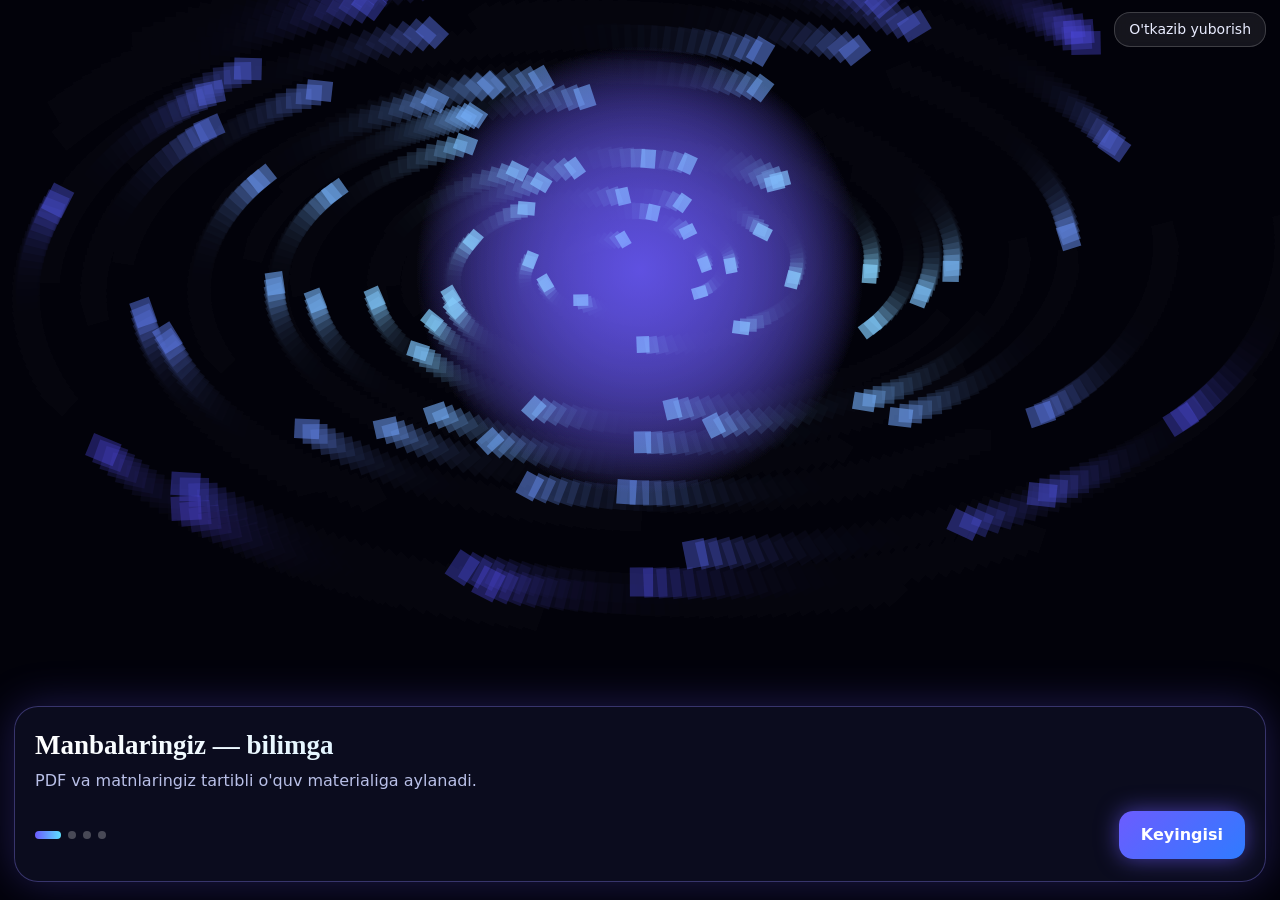
<file: index-2 (1).html>
<!doctype html>
<html lang="uz"><head><meta charset="utf-8">
<meta name="viewport" content="width=device-width,initial-scale=1,viewport-fit=cover">
<meta name="theme-color" content="#1d4e89">
<title>Manba</title>
<link rel="manifest" href="manifest.json">
<link rel="icon" href="icon-192-1.png">
<link rel="apple-touch-icon" href="icon-192-1.png">
<style>
:root{--bg:#f2f5f6;--cd:#fff;--tx:#14213d;--mt:#5d6b7e;--ac:#1d4e89;--at:#fff;--bd:#d9e0e6;--hl:#f2b705;--er:#b3261e}
@media(prefers-color-scheme:dark){:root:not([data-t=light]){--bg:#0f151c;--cd:#18212b;--tx:#e6ebf2;--mt:#93a1b3;--ac:#6fa8ff;--at:#0f151c;--bd:#2a3644}}
:root[data-t=dark]{--bg:#0f151c;--cd:#18212b;--tx:#e6ebf2;--mt:#93a1b3;--ac:#6fa8ff;--at:#0f151c;--bd:#2a3644}
*{box-sizing:border-box}
html,body{height:100%}
body{margin:0;display:flex;flex-direction:column;background:var(--bg);color:var(--tx);font:16px/1.5 system-ui,sans-serif;padding-top:env(safe-area-inset-top,0)}
header{display:flex;align-items:center;gap:10px;padding:10px 14px;border-bottom:1px solid var(--bd)}
header b{font:700 22px Georgia,serif;letter-spacing:.3px;flex:1}
button,select,input,textarea{font:inherit;color:inherit}
button{cursor:pointer}
.ib{background:none;border:1px solid var(--bd);border-radius:8px;padding:6px 10px}
main{flex:1;min-height:0;position:relative}
section{display:none;height:100%;overflow:auto;padding:14px}
section.on{display:block}
#v-chat.on{display:flex;flex-direction:column;padding:0}
nav{display:flex;border-top:1px solid var(--bd);background:var(--cd);padding-bottom:env(safe-area-inset-bottom,0)}
nav button{flex:1;background:none;border:0;padding:12px 4px;color:var(--mt);font-size:14px}
nav button.on{color:var(--ac);font-weight:700;box-shadow:inset 0 3px 0 var(--ac)}
.cd{background:var(--cd);border:1px solid var(--bd);border-radius:10px;padding:12px;margin-bottom:12px}
h2{font:700 18px Georgia,serif;margin:0 0 8px}
label{display:block;font-size:14px;color:var(--mt);margin:10px 0 4px}
input[type=text],input[type=password],textarea,select{width:100%;background:var(--bg);border:1px solid var(--bd);border-radius:8px;padding:9px}
textarea{min-height:110px;resize:vertical}
.pb{background:var(--ac);color:var(--at);border:0;border-radius:8px;padding:9px 14px;font-weight:600}
.sb{background:none;border:1px solid var(--bd);border-radius:8px;padding:8px 12px}
.row{display:flex;gap:8px;flex-wrap:wrap;align-items:center;margin-top:8px}
.src{display:flex;justify-content:space-between;gap:8px;align-items:center;padding:8px 0;border-top:1px solid var(--bd)}
.src small{color:var(--mt)}
.bar{display:flex;gap:6px;padding:8px 12px;border-bottom:1px solid var(--bd)}
.bar select{flex:1}
#msgs{flex:1;overflow:auto;padding:12px;display:flex;flex-direction:column;gap:10px}
.m{max-width:88%;padding:9px 12px;border-radius:12px;background:var(--cd);border:1px solid var(--bd);overflow-wrap:anywhere}
.m.u{align-self:flex-end;background:var(--ac);color:var(--at);border-color:var(--ac)}
.m.e{border-color:var(--er);color:var(--er)}
.ref{background:var(--hl);color:#14213d;border:0;border-radius:6px;min-width:22px;height:22px;font-size:12px;font-weight:700;margin:0 1px;vertical-align:baseline}
.tts{background:none;border:0;padding:4px 0 0;font-size:13px;color:var(--mt)}
.dots i{animation:bl 1.2s infinite;font-style:normal}
.dots i:nth-child(3){animation-delay:.2s}.dots i:nth-child(4){animation-delay:.4s}
@keyframes bl{0%,60%,100%{opacity:.2}30%{opacity:1}}
@media(prefers-reduced-motion:reduce){.dots i{animation:none}}
#pan{display:none;margin:0 12px 8px;padding:10px;border-left:4px solid var(--hl);background:var(--cd);border-radius:8px;font-size:14px}
#pan.on{display:block}
.in{display:flex;gap:8px;padding:10px 12px;border-top:1px solid var(--bd);background:var(--cd)}
.in textarea{min-height:44px;height:44px;resize:none}
.empty{color:var(--mt);text-align:center;padding:24px 8px}
[hidden]{display:none!important}
nav button{font-size:12.5px;padding:12px 2px}
.mt{color:var(--mt);font-size:14px}
.opt{display:block;width:100%;text-align:left;background:var(--bg);border:1px solid var(--bd);border-radius:8px;padding:10px;margin:8px 0;transition:background .3s}
.opt.ok{background:#1b7f4b;color:#fff;border-color:#1b7f4b}.opt.no{background:#b3261e;color:#fff;border-color:#b3261e}
.pr{height:6px;background:var(--bd);border-radius:3px;overflow:hidden;margin:6px 0}.pr i{display:block;height:100%;background:var(--ac);transition:width .3s}
.fc{perspective:900px;height:220px;margin:12px 0;cursor:pointer}
.fi{position:relative;width:100%;height:100%;transition:transform .6s;transform-style:preserve-3d}
.fc.flip .fi{transform:rotateY(180deg)}
.ff,.fb2{position:absolute;inset:0;display:flex;align-items:center;justify-content:center;text-align:center;padding:16px;background:var(--cd);border:1px solid var(--bd);border-radius:14px;-webkit-backface-visibility:hidden;backface-visibility:hidden;font:600 20px Georgia,serif;overflow:auto}
.fb2{transform:rotateY(180deg);background:var(--ac);color:var(--at)}
@media(prefers-reduced-motion:reduce){.fi,.pr i{transition:none}}
nav button{display:flex;flex-direction:column;align-items:center;gap:2px;font-size:11px;padding:8px 0}
nav button span{font-size:18px;line-height:1}
.chips{display:flex;gap:6px;flex-wrap:wrap}
.chip{background:var(--bg);border:1px solid var(--bd);border-radius:16px;padding:6px 12px;font-size:14px}
.chip.on{background:var(--ac);color:var(--at);border-color:var(--ac)}
#tr{margin-top:12px}
pre{overflow:auto;background:var(--bg);border:1px solid var(--bd);padding:10px;border-radius:8px;font-size:13px}
.wk{display:flex;gap:8px;align-items:flex-end;height:110px;margin-top:8px}
.wk div{flex:1;display:flex;flex-direction:column;justify-content:flex-end;align-items:center;height:100%;font-size:11px;color:var(--mt)}
.wk i{display:block;width:100%;background:var(--ac);border-radius:4px 4px 0 0;min-height:2px;transition:height .5s}
.big{font:700 34px Georgia,serif}
.sg{display:grid;grid-template-columns:repeat(3,1fr);gap:8px;text-align:center}
.sg b{display:block;font:700 22px Georgia,serif}
/* Neon-shisha mavzu */
:root{--ac:#4f46e5}
:root[data-t=dark]{--bg:#070a16;--cd:rgba(255,255,255,.05);--tx:#e9ecff;--mt:#9aa4cf;--ac:#7c6cff;--at:#fff;--bd:rgba(140,130,255,.22);--hl:#5de0ff}
:root[data-t=dark] body{background:radial-gradient(520px 380px at 85% -8%,rgba(108,92,255,.28),transparent),radial-gradient(480px 380px at -12% 108%,rgba(47,123,255,.22),transparent),#070a16}
:root[data-t=dark] .cd,:root[data-t=dark] nav,:root[data-t=dark] .in{backdrop-filter:blur(12px);-webkit-backdrop-filter:blur(12px)}
:root[data-t=dark] .cd{box-shadow:0 0 24px rgba(108,92,255,.12)}
:root[data-t=dark] .ref{color:#05060f}
header b{background:linear-gradient(90deg,#8f86ff,#5de0ff);-webkit-background-clip:text;background-clip:text;color:transparent}
.pb{background:linear-gradient(135deg,#6c5cff,#2f7bff);color:#fff;box-shadow:0 0 16px rgba(108,92,255,.4);transition:transform .15s}
.pb:active{transform:scale(.96)}
section.on{animation:sin .35s both}@keyframes sin{from{opacity:0;transform:translateY(10px)}to{opacity:1;transform:none}}
.m{animation:sin .3s both}
nav button.on span{filter:drop-shadow(0 0 6px #7c6cff)}
@media(prefers-reduced-motion:reduce){section.on,.m{animation:none}}
/* Kirish slaydlari */
#intro{position:fixed;inset:0;z-index:50;background:#05060f;color:#e9ecff;display:flex;flex-direction:column;transition:opacity .5s}
#intro.off{opacity:0;pointer-events:none}
#ic{position:absolute;inset:0;width:100%;height:100%}
.sk{position:absolute;top:calc(env(safe-area-inset-top,0px) + 12px);right:14px;z-index:2;background:rgba(255,255,255,.08);border:1px solid rgba(255,255,255,.18);color:#e9ecff;border-radius:16px;padding:6px 14px;font-size:14px;backdrop-filter:blur(8px)}
.gl{position:relative;z-index:2;margin:auto 14px calc(env(safe-area-inset-bottom,0px) + 18px);padding:22px 20px;border-radius:24px;background:rgba(20,22,48,.55);backdrop-filter:blur(16px);-webkit-backdrop-filter:blur(16px);border:1px solid rgba(140,130,255,.35);box-shadow:0 0 44px rgba(108,92,255,.28)}
.gl h1{font:700 27px/1.2 Georgia,serif;margin:0 0 8px;background:linear-gradient(90deg,#fff,#8fd8ff);-webkit-background-clip:text;background-clip:text;color:transparent}
.gl p{margin:0 0 18px;color:#b9c0e8}
.gl .t{animation:up .6s both}.gl .t2{animation:up .6s .12s both}
@keyframes up{from{opacity:0;transform:translateY(16px)}to{opacity:1;transform:none}}
.gf{display:flex;align-items:center;justify-content:space-between}
.dt{display:flex;gap:7px}.dt i{width:8px;height:8px;border-radius:4px;background:rgba(255,255,255,.25);transition:all .3s}.dt i.on{width:26px;background:linear-gradient(90deg,#6c5cff,#5de0ff)}
.nx{background:linear-gradient(135deg,#6c5cff,#2f7bff);color:#fff;border:0;border-radius:14px;padding:12px 22px;font-weight:700;box-shadow:0 0 22px rgba(108,92,255,.6)}
@media(prefers-reduced-motion:reduce){.gl .t,.gl .t2{animation:none}}
</style></head>
<body>
<header><b id="lg" style="cursor:pointer">Manba</b><button class="ib" id="th" aria-label="Mavzuni almashtirish">🌓</button><button class="ib" id="gs" aria-label="Sozlamalar">⚙️</button></header>
<main>
<section id="v-src" class="on">
 <div class="cd"><h2>Yangi manba</h2>
  <label for="sn">Nomi</label><input type="text" id="sn" placeholder="Masalan: Tarix, 3-mavzu">
  <label for="st">Matn</label><textarea id="st" placeholder="Matnni shu yerga qo'ying"></textarea>
  <div class="row"><button class="pb" id="sa">Manba qo'shish</button>
  <label class="sb" style="margin:0;color:inherit">Fayl yuklash (PDF, .txt, .md)<input type="file" id="sf" accept=".txt,.md,.csv,.pdf,text/*,application/pdf" multiple hidden></label></div>
 </div>
 <div class="cd"><h2>Manbalaringiz</h2><div id="sl"></div></div>
</section>
<section id="v-chat">
 <div class="bar"><select id="cs" aria-label="Suhbat"></select>
  <button class="ib" id="cn" title="Yangi suhbat">＋</button><button class="ib" id="cr" title="Nomini o'zgartirish">✎</button><button class="ib" id="cd" title="O'chirish">🗑</button></div>
 <div id="msgs" aria-live="polite"></div>
 <div id="pan"></div>
 <div class="in"><textarea id="q" placeholder="Manbalaringiz bo'yicha savol bering" rows="1"></textarea><button class="pb" id="sd">Yuborish</button></div>
</section>
<section id="v-set">
 <div class="cd"><h2>AI ulanishi (OpenRouter)</h2>
  <label for="k">API kalit</label><input type="password" id="k" autocomplete="off" placeholder="sk-or-...">
  <label for="m">Asosiy model</label><input type="text" id="m" placeholder="model-nomi:free">
  <label for="f">Zaxira modellar (vergul bilan)</label><input type="text" id="f">
  <div class="row"><button class="pb" id="ff">Bepul modellarni topish</button><button class="sb" id="sv">Saqlash</button></div>
  <p id="ms" style="color:var(--mt);font-size:14px;margin:8px 0 0"></p>
 </div>
 <div class="cd"><h2>AI xarakteri</h2>
  <select id="ch"><option>do'stona</option><option>rasmiy</option><option>o'qituvchi</option></select></div>
 <div class="cd"><h2>Zaxira nusxa</h2>
  <div class="row"><button class="sb" id="ex">Eksport (JSON)</button>
  <label class="sb" style="margin:0;color:inherit">Import<input type="file" id="im" accept=".json" hidden></label></div>
  <p style="color:var(--mt);font-size:14px">Kalit eksportga kiritilmaydi. Ma'lumotlar faqat shu qurilmada saqlanadi.</p></div>
</section>
<section id="v-test">
 <div class="cd"><h2>Test</h2>
  <label for="ts">Manba</label><select id="ts" class="srcsel"></select>
  <label for="tn">Savollar soni</label><select id="tn"><option>5</option><option selected>10</option><option>15</option></select>
  <div class="row"><button class="pb" id="tg">Test tuzish</button></div><p id="tm" class="mt"></p></div>
 <div id="tq"></div>
</section>
<section id="v-card">
 <div class="cd"><h2>Flashcard</h2>
  <label for="fs">Manba</label><select id="fs" class="srcsel"></select>
  <div class="row"><button class="pb" id="fg">10 ta karta tuzish</button><button class="sb" id="fr">Takrorlashni boshlash</button></div>
  <p id="fm" class="mt"></p></div>
 <div id="fa"></div>
</section>
<section id="v-tool">
 <div class="cd"><h2>Vositalar</h2><div class="chips" id="tc"></div>
  <label for="ti" id="tl">Matn</label><textarea id="ti"></textarea>
  <div id="tpw" hidden><label for="tp" id="tpl"></label><input type="text" id="tp"></div>
  <div class="row"><button class="pb" id="tgo">Bajarish</button></div>
  <div id="tr"></div></div>
</section>
<section id="v-stat"><div id="sx"></div></section>
</main>
<nav><button data-v="src" class="on"><span>📚</span>Manbalar</button><button data-v="chat"><span>💬</span>Suhbat</button><button data-v="test"><span>❓</span>Test</button><button data-v="card"><span>🃏</span>Kartalar</button><button data-v="tool"><span>🛠</span>Vositalar</button><button data-v="stat"><span>📊</span>Statistika</button></nav>
<div id="intro"><canvas id="ic"></canvas><button class="sk" id="isk">O'tkazib yuborish</button>
<div class="gl"><h1 id="ih" class="t"></h1><p id="ip" class="t2"></p><div class="gf"><div class="dt" id="id"></div><button class="nx" id="inx">Keyingisi</button></div></div></div>
<script>
const $=s=>document.querySelector(s);
const esc=s=>String(s).replace(/[&<>"']/g,c=>({'&':'&amp;','<':'&lt;','>':'&gt;','"':'&quot;',"'":'&#39;'}[c]));
let S={};try{S=JSON.parse(localStorage.getItem('manba_v1'))||{}}catch(e){}
S.src=S.src||[];S.chats=S.chats||[];S.set=S.set||{key:'',model:'',fb:'',ch:"do'stona"};
let warned=0;const save=()=>{try{localStorage.setItem('manba_v1',JSON.stringify(S))}catch(e){if(!warned++)alert("Xotira to'ldi: ayrim ma'lumotlar saqlanmadi. Eski manbalarni o'chiring.")}};
let busy=false;
function newChat(){const c={id:Date.now(),t:'Yangi suhbat',m:[]};S.chats.unshift(c);S.cur=c.id;save()}
if(!S.chats.length)newChat();
const cur=()=>S.chats.find(c=>c.id==S.cur)||S.chats[0];
document.documentElement.dataset.t=S.theme||'dark';
$('#th').onclick=()=>{const d=document.documentElement.dataset.t==='dark'||(!S.theme&&matchMedia('(prefers-color-scheme:dark)').matches);S.theme=d?'light':'dark';document.documentElement.dataset.t=S.theme;save()};
function show(v){document.querySelectorAll('section').forEach(e=>e.classList.toggle('on',e.id==='v-'+v));document.querySelectorAll('nav button').forEach(b=>b.classList.toggle('on',b.dataset.v===v))}
document.querySelectorAll('nav button').forEach(b=>b.onclick=()=>show(b.dataset.v));

/* Manbalar */
function drawSrc(){$('#sl').innerHTML=S.src.length?S.src.map((s,i)=>`<div class="src"><div>${esc(s.name)}<br><small>${s.text.length} belgi</small></div><button class="sb" data-d="${i}">O'chirish</button></div>`).join(''):'<div class="empty">Hozircha manba yo\'q. Yuqoriga matn qo\'shing.</div>'}
$('#sl').onclick=e=>{const i=e.target.dataset.d;if(i!==undefined&&confirm("Manba o'chirilsinmi?")){S.src.splice(i,1);save();drawSrc()}};
$('#sa').onclick=()=>{const t=$('#st').value.trim();if(!t){alert('Matn kiriting.');return}S.src.push({name:$('#sn').value.trim()||'Manba '+(S.src.length+1),text:t});$('#sn').value=$('#st').value='';save();drawSrc()};
$('#sf').onchange=async e=>{for(const f of [...e.target.files]){try{const t=/\.pdf$/i.test(f.name)?await readPdf(f):await f.text();if(t.trim().length<20)alert(f.name+": matn topilmadi (skaner qilingan PDF bo'lishi mumkin).");else{S.src.push({name:f.name,text:t});bump('f');drawSrc()}}catch(x){alert(f.name+': '+x.message)}}e.target.value=''};

/* Qidiruv: matnni bo'laklarga bo'lish */
function chunks(){const a=[];S.src.forEach(s=>{let buf='';const push=()=>{if(buf.trim())a.push({name:s.name,text:buf.trim()});buf=''};s.text.split(/\n+/).forEach(p=>{if(buf.length+p.length>900)push();while(p.length>900){a.push({name:s.name,text:p.slice(0,900)});p=p.slice(900)}buf+=p+'\n'});push()});return a}
function pick(q){const all=chunks();const tot=all.reduce((n,c)=>n+c.text.length,0);let idx=all.map((_,i)=>i);
 if(tot>14000){const w=q.toLowerCase().match(/[\p{L}\p{N}']{3,}/gu)||[];
  idx=all.map((c,i)=>{const t=c.text.toLowerCase();return[w.reduce((n,x)=>n+(t.includes(x)?1:0),0),i]}).sort((a,b)=>b[0]-a[0]).slice(0,8).map(x=>x[1]).sort((a,b)=>a-b)}
 return idx.map((i,k)=>({n:k+1,name:all[i].name,text:all[i].text}))}

/* Suhbat */
function fmt(m,i){let h=esc(m.c).replace(/\*\*(.+?)\*\*/g,'<b>$1</b>').replace(/\n/g,'<br>');
 if(m.refs)h=h.replace(/\[(\d+)\]/g,(x,n)=>m.refs[n]?`<button class="ref" data-i="${i}" data-n="${n}" aria-label="Manba ${n}">${n}</button>`:x);
 if(m.r==='a'&&!m.e)h+=`<br><button class="tts" data-s="${i}">🔊 O'qib ber</button>`;return h}
function draw(){const c=cur();
 $('#cs').innerHTML=S.chats.map(x=>`<option value="${x.id}"${x.id==c.id?' selected':''}>${esc(x.t)}</option>`).join('');
 $('#msgs').innerHTML=(c.m.length?'':'<div class="empty">Manbalar bo\'limiga matn qo\'shing, so\'ng savol bering. Javoblar faqat manbadan olinadi.</div>')
  +c.m.map((m,i)=>`<div class="m ${m.e?'e':m.r}">${fmt(m,i)}</div>`).join('')
  +(busy?'<div class="m a"><span class="dots">Yozmoqda<i>.</i><i>.</i><i>.</i></span></div>':'');
 $('#msgs').scrollTop=1e9}
$('#cs').onchange=e=>{S.cur=+e.target.value;save();$('#pan').className='';draw()};
$('#cn').onclick=()=>{newChat();draw()};
$('#cr').onclick=()=>{const t=prompt('Yangi nom:',cur().t);if(t){cur().t=t.slice(0,40);save();draw()}};
$('#cd').onclick=()=>{if(!confirm("Suhbat o'chirilsinmi?"))return;S.chats=S.chats.filter(c=>c.id!=S.cur);if(!S.chats.length)newChat();S.cur=S.chats[0].id;save();draw()};
$('#msgs').onclick=e=>{const b=e.target;
 if(b.dataset.n){const r=cur().m[b.dataset.i].refs[b.dataset.n];$('#pan').textContent=r;$('#pan').className='on'}
 if(b.dataset.s){speechSynthesis.cancel();const u=new SpeechSynthesisUtterance(cur().m[b.dataset.s].c.replace(/\[\d+\]/g,''));u.lang='uz-UZ';speechSynthesis.speak(u)}};
$('#pan').onclick=()=>$('#pan').className='';
$('#q').addEventListener('keydown',e=>{if(e.key==='Enter'&&!e.shiftKey){e.preventDefault();send()}});
$('#sd').onclick=send;
async function send(){const q=$('#q').value.trim();if(!q||busy)return;const s=S.set,c=cur();
 if(!s.key||!s.model){alert('Avval Sozlamalarda API kalit va modelni kiriting.');show('set');return}
 bump('m');c.m.push({r:'u',c:q});if(c.t==='Yangi suhbat')c.t=q.slice(0,30);$('#q').value='';
 if(!S.src.length){c.m.push({r:'a',c:"Avval Manbalar bo'limiga manba qo'shing."});save();draw();return}
 busy=true;save();draw();
 const refs=pick(q);
 const sys=`Sen "Manba" o'quv yordamchisisan. Xarakter: ${s.ch}. Faqat o'zbek tilida javob ber. FAQAT quyidagi MANBALAR asosida javob ber, o'zingdan hech narsa qo'shma. Har bir fikr oxiriga manba raqamini [n] ko'rinishida yoz. Javob manbalarda bo'lmasa, aynan shunday de: "Bu haqda manbalarda ma'lumot yo'q."\n\nMANBALAR:\n`+refs.map(x=>`[${x.n}] (${x.name}) ${x.text}`).join('\n\n');
 const hist=c.m.filter(m=>!m.e).slice(-7).map(m=>({role:m.r==='u'?'user':'assistant',content:m.c}));
 try{const r=await fetch('https://openrouter.ai/api/v1/chat/completions',{method:'POST',headers:{'Content-Type':'application/json',Authorization:'Bearer '+s.key,'X-Title':'Manba'},
   body:JSON.stringify({models:[s.model,...s.fb.split(',').map(x=>x.trim()).filter(Boolean)],messages:[{role:'system',content:sys},...hist]})});
  const d=await r.json();if(!r.ok||!d.choices)throw new Error((d.error&&d.error.message)||('Xato '+r.status));
  c.m.push({r:'a',c:d.choices[0].message.content||'(bo\'sh javob)',refs:Object.fromEntries(refs.map(x=>[x.n,x.name+': '+x.text]))});
 }catch(err){c.m.push({r:'a',e:1,c:'Xatolik: '+err.message+". Kalit va modelni tekshiring yoki zaxira model qo'shing."})}
 busy=false;save();draw()}

/* Sozlamalar */
function drawSet(){$('#k').value=S.set.key;$('#m').value=S.set.model;$('#f').value=S.set.fb;$('#ch').value=S.set.ch}
$('#sv').onclick=()=>{S.set={key:$('#k').value.trim(),model:$('#m').value.trim(),fb:$('#f').value.trim(),ch:$('#ch').value};save();$('#ms').textContent='Saqlandi.'};
$('#ch').onchange=()=>{S.set.ch=$('#ch').value;save()};
$('#ff').onclick=async()=>{$('#ms').textContent='Qidirilmoqda...';
 try{const d=await (await fetch('https://openrouter.ai/api/v1/models')).json();
  const f=d.data.filter(m=>m.id.endsWith(':free')).sort((a,b)=>(b.context_length||0)-(a.context_length||0)).slice(0,4).map(m=>m.id);
  if(!f.length)throw new Error("bepul model topilmadi");
  $('#m').value=f[0];$('#f').value=f.slice(1).join(', ');$('#ms').textContent='Topildi: '+f.join(', ')+". Saqlash tugmasini bosing."
 }catch(e){$('#ms').textContent='Xatolik: '+e.message}};
$('#ex').onclick=()=>{const o={src:S.src,chats:S.chats,set:{...S.set,key:''}};const a=document.createElement('a');a.href=URL.createObjectURL(new Blob([JSON.stringify(o)],{type:'application/json'}));a.download='manba-zaxira.json';a.click()};
$('#im').onchange=e=>{const f=e.target.files[0];if(!f)return;const r=new FileReader();r.onload=()=>{try{const o=JSON.parse(r.result);S.src=o.src||[];S.chats=o.chats||[];if(o.set)S.set={...o.set,key:S.set.key};if(!S.chats.length)newChat();S.cur=S.chats[0].id;save();drawSrc();drawSet();draw();alert('Import qilindi.')}catch(x){alert("Fayl noto'g'ri.")}};r.readAsText(f)};

/* PDF */
function loadPdf(){return window.pdfjsLib?Promise.resolve():new Promise((ok,no)=>{const x=document.createElement('script');x.src='https://cdnjs.cloudflare.com/ajax/libs/pdf.js/3.11.174/pdf.min.js';x.onload=()=>{pdfjsLib.GlobalWorkerOptions.workerSrc='https://cdnjs.cloudflare.com/ajax/libs/pdf.js/3.11.174/pdf.worker.min.js';ok()};x.onerror=()=>no(new Error('PDF kutubxonasi yuklanmadi (internetni tekshiring)'));document.head.appendChild(x)})}
async function readPdf(f){await loadPdf();const d=await pdfjsLib.getDocument({data:await f.arrayBuffer()}).promise;let t='';for(let i=1;i<=d.numPages;i++){const c=await (await d.getPage(i)).getTextContent();t+=c.items.map(x=>x.str).join(' ')+'\n\n'}return t}
/* AI yordamchisi */
async function ai(msgs){const s=S.set;if(!s.key||!s.model)throw new Error('Sozlamalarda kalit va modelni kiriting');
 const r=await fetch('https://openrouter.ai/api/v1/chat/completions',{method:'POST',headers:{'Content-Type':'application/json',Authorization:'Bearer '+s.key,'X-Title':'Manba'},body:JSON.stringify({models:[s.model,...s.fb.split(',').map(x=>x.trim()).filter(Boolean)],messages:msgs})});
 const d=await r.json();if(!r.ok||!d.choices)throw new Error((d.error&&d.error.message)||('Xato '+r.status));return d.choices[0].message.content||''}
function jarr(t){const a=t.indexOf('['),b=t.lastIndexOf(']');if(a<0||b<a)throw new Error("AI javobi noto'g'ri formatda, qayta urinib ko'ring");return JSON.parse(t.slice(a,b+1))}
function srcText(v){const t=(v==='all'?S.src:[S.src[v]]).filter(Boolean).map(x=>x.text).join('\n\n');if(t.length<=12000)return t;let o='';for(let i=0;i<8;i++){const p=Math.floor(Math.random()*(t.length-1500));o+=t.slice(p,p+1500)+'\n...\n'}return o}
function fillSel(){document.querySelectorAll('.srcsel').forEach(e=>{const v=e.value;e.innerHTML='<option value="all">Barcha manbalar</option>'+S.src.map((x,i)=>`<option value="${i}">${esc(x.name)}</option>`).join('');if([...e.options].some(o=>o.value===v))e.value=v})}
document.querySelectorAll('nav button').forEach(b=>b.addEventListener('click',fillSel));fillSel();
/* Test */
let T=null;
function wrongHtml(){return S.wrong&&S.wrong.length?'<div class="cd"><h2>Xatolar tarixi (oxirgi 10)</h2>'+S.wrong.map(w=>`<p class="mt"><b>${esc(w.q)}</b><br>To'g'ri: ${esc(w.c)}</p>`).join('')+'</div>':''}
$('#tg').onclick=async()=>{if(!S.src.length){$('#tm').textContent="Avval Manbalar bo'limiga manba qo'shing.";return}
 $('#tm').textContent='Tuzilmoqda...';
 try{const t=await ai([{role:'system',content:`Faqat berilgan matn asosida ${$('#tn').value} ta test savoli tuz, o'zbek tilida. Faqat JSON massiv qaytar, boshqa hech narsa yozma: [{"q":"savol","o":["variant","variant","variant","variant"],"a":0,"e":"qisqa izoh"}]. "a" - to'g'ri variant indeksi (0-3), joylashuvi tasodifiy bo'lsin.`},{role:'user',content:srcText($('#ts').value)}]);
  const qs=jarr(t).filter(x=>x.q&&Array.isArray(x.o)&&x.o.length===4&&Number(x.a)>=0&&Number(x.a)<4);if(!qs.length)throw new Error("Savollar tuzilmadi, qayta urinib ko'ring");
  T={qs,i:0,sc:0,w:[],done:-1};$('#tm').textContent='';tdraw()}catch(e){$('#tm').textContent='Xatolik: '+e.message}};
function tdraw(){const el=$('#tq');
 if(T.i>=T.qs.length){if(!T.fin){T.fin=1;bump('t')}const p=Math.round(T.sc/T.qs.length*100);el.innerHTML=`<div class="cd"><h2>Natija: ${T.sc} / ${T.qs.length} (${p}%)</h2><div class="pr"><i style="width:${p}%"></i></div>`+(T.w.length?T.w.map(w=>`<p><b>${esc(w.q)}</b><br>To'g'ri: ${esc(w.c)}<br><span class="mt">${esc(w.e||'')}</span></p>`).join(''):"<p>Hammasi to'g'ri! 🎉</p>")+'</div>'+wrongHtml();return}
 const q=T.qs[T.i];el.innerHTML=`<div class="cd"><div class="pr"><i style="width:${T.i/T.qs.length*100}%"></i></div><small class="mt">${T.i+1} / ${T.qs.length}</small><h2>${esc(q.q)}</h2>`+q.o.map((o,k)=>`<button class="opt" data-k="${k}">${'ABCD'[k]}. ${esc(o)}</button>`).join('')+'<div id="ex2"></div></div>'}
$('#tq').onclick=e=>{if(!T)return;if(e.target.id==='tnx'){T.i++;tdraw();return}
 const b=e.target.closest('.opt');if(!b||T.done===T.i)return;T.done=T.i;
 const q=T.qs[T.i],k=+b.dataset.k,c=Number(q.a);
 document.querySelectorAll('.opt').forEach((x,j)=>{if(j===c)x.classList.add('ok');else if(j===k)x.classList.add('no')});
 if(k===c)T.sc++;else{T.w.push({q:q.q,c:q.o[c],e:q.e});S.wrong=[{q:q.q,c:q.o[c]},...(S.wrong||[])].slice(0,10);save()}
 $('#ex2').innerHTML=`<p class="mt">${esc(q.e||'')}</p><button class="pb" id="tnx">${T.i+1<T.qs.length?'Keyingisi':"Natijani ko'rish"}</button>`};
$('#tq').innerHTML=wrongHtml();
/* Flashcard (Leitner) */
S.cards=S.cards||[];const DAY=864e5,IV=[0,1,3,7,14];let Q=[];
const due=()=>S.cards.filter(c=>c.due<=Date.now());
function fstat(){$('#fa').innerHTML=`<div class="cd"><h2>Statistika</h2><p>Jami: ${S.cards.length} · Bugun takrorlash: ${due().length} · O'zlashtirilgan: ${S.cards.filter(c=>c.box>=4).length}</p></div>`}
$('#fg').onclick=async()=>{if(!S.src.length){$('#fm').textContent="Avval Manbalar bo'limiga manba qo'shing.";return}
 $('#fm').textContent='Tuzilmoqda...';
 try{const t=await ai([{role:'system',content:`Faqat berilgan matn asosida 10 ta flashcard tuz, o'zbek tilida: oldi tomonida savol yoki atama, orqasida qisqa javob. Faqat JSON massiv qaytar: [{"f":"savol","b":"javob"}]`},{role:'user',content:srcText($('#fs').value)}]);
  const a=jarr(t).filter(x=>x.f&&x.b);if(!a.length)throw new Error('Kartalar tuzilmadi');
  const n=$('#fs').selectedOptions[0].textContent;a.forEach(x=>S.cards.push({f:String(x.f),b:String(x.b),s:n,box:1,due:0}));save();$('#fm').textContent=a.length+" ta karta qo'shildi.";fstat()}catch(e){$('#fm').textContent='Xatolik: '+e.message}};
$('#fr').onclick=()=>{Q=due().sort(()=>Math.random()-.5);if(!Q.length){$('#fm').textContent="Hozircha takrorlanadigan karta yo'q.";fstat();return}$('#fm').textContent='';fdraw()};
function fdraw(){const c=Q[0];if(!c){$('#fm').textContent='Takrorlash tugadi 👏';fstat();return}
 $('#fa').innerHTML=`<small class="mt">Qolgan: ${Q.length}. Kartani bosib ag'daring.</small><div class="fc" id="fc"><div class="fi"><div class="ff">${esc(c.f)}</div><div class="fb2">${esc(c.b)}</div></div></div><div class="row" id="fbt" hidden><button class="pb" id="kn">Bilaman</button><button class="sb" id="dk">Bilmayman</button></div>`}
$('#fa').onclick=e=>{const id=e.target.id;
 if(e.target.closest('#fc')){$('#fc').classList.toggle('flip');$('#fbt').hidden=false;return}
 if(id==='kn'||id==='dk'){const c=Q.shift();bump('k');if(id==='kn'){c.box=Math.min(c.box+1,5);c.due=Date.now()+IV[c.box-1]*DAY}else{c.box=1;c.due=0;Q.push(c)}save();fdraw()}};
fstat();

/* Statistika */
S.st=S.st||{days:{},goal:10};
const dk=n=>new Date(Date.now()-new Date().getTimezoneOffset()*6e4-n*864e5).toISOString().slice(0,10);
function bump(k){const d=S.st.days,t=dk(0);d[t]=d[t]||{m:0,t:0,f:0,k:0,a:0};d[t][k]++;save()}
const act=x=>x?x.m+x.t+x.f+x.k+x.a:0;
function sdraw(){const d=S.st.days,td=act(d[dk(0)]);let streak=0;for(let i=td?0:1;act(d[dk(i)]);i++)streak++;
 const wk=[...Array(7)].map((_,i)=>dk(6-i)),mx=Math.max(1,...wk.map(x=>act(d[x]))),L=['Ya','Du','Se','Ch','Pa','Ju','Sh'];
 const sum=k=>Object.values(d).reduce((n,x)=>n+(x[k]||0),0),pc=Math.min(100,Math.round(td/S.st.goal*100));
 $('#sx').innerHTML=`<div class="cd"><div class="big">🔥 ${streak}</div><span class="mt">kunlik seriya</span></div>
 <div class="cd"><h2>Kunlik maqsad</h2><p class="mt">${td} / ${S.st.goal} amal (${pc}%)</p><div class="pr"><i style="width:${pc}%"></i></div><button class="sb" id="sgl">Maqsadni o'zgartirish</button></div>
 <div class="cd"><h2>Haftalik faollik</h2><div class="wk">${wk.map(x=>`<div><i style="height:${act(d[x])/mx*85}%"></i>${L[new Date(x).getDay()]}</div>`).join('')}</div></div>
 <div class="cd"><div class="sg"><div><b>${sum('m')}</b>xabar</div><div><b>${sum('t')}</b>test</div><div><b>${sum('f')}</b>fayl</div><div><b>${sum('k')}</b>karta</div><div><b>${sum('a')}</b>vosita</div><div><b>${S.cards.length}</b>jami karta</div></div></div>`+wrongHtml()}
$('#sx').onclick=e=>{if(e.target.id==='sgl'){const g=parseInt(prompt('Kunlik maqsad (amallar soni):',S.st.goal));if(g>0){S.st.goal=g;save();sdraw()}}};
document.querySelectorAll('nav button').forEach(b=>b.addEventListener('click',()=>{if(b.dataset.v==='stat')sdraw()}));
$('#gs').onclick=()=>show('set');
/* Vositalar */
const TL={sum:['Xulosa','Matn','',"Berilgan matnni o'zbek tilida qisqa xulosa qil: asosiy fikrlarni ro'yxat qilib ber."],
 tr:['Tarjima','Matn','Qaysi tilga?',"Berilgan matnni foydalanuvchi aytgan tilga tarjima qil (til aytilmasa, ingliz tiliga). Faqat tarjimani yoz."],
 code:['Kod yordamchi','Savol yoki kod','',"Dasturlash yordamchisisan: kod yozib ber yoki berilgan kodni tushuntir. Tushuntirishni o'zbek tilida yoz, kodni ``` blokida ber."],
 essay:['Insho/Referat','Mavzu','Hajmi (masalan, 1 bet)',"Berilgan mavzuda o'zbek tilida insho yoki referat yoz: kirish, asosiy qism, xulosa."],
 plan:['Reja tuzish','Maqsad','',"Berilgan maqsad uchun bosqichma-bosqich, muddatlari bilan real reja tuz. O'zbek tilida yoz."],
 gram:['Grammatika','Matn','',"Matndagi grammatik va imlo xatolarini tuzat (matn tilida). Avval tuzatilgan matnni, keyin nimalar o'zgargani ro'yxatini yoz."]};
let tk='sum';
function tsel(k){tk=k;$('#tc').innerHTML=Object.entries(TL).map(([i,v])=>`<button class="chip${i===k?' on':''}" data-k="${i}">${v[0]}</button>`).join('');$('#tl').textContent=TL[k][1];$('#tpw').hidden=!TL[k][2];$('#tpl').textContent=TL[k][2]}
const rich=t=>t.split('```').map((x,i)=>i%2?`<pre>${esc(x.replace(/^\w*\n/,''))}</pre>`:esc(x).replace(/\*\*(.+?)\*\*/g,'<b>$1</b>').replace(/\n/g,'<br>')).join('');
$('#tc').onclick=e=>{if(e.target.dataset.k)tsel(e.target.dataset.k)};
let TR='';
$('#tgo').onclick=async()=>{const t=$('#ti').value.trim();if(!t){$('#tr').textContent='Matn kiriting.';return}
 $('#tr').innerHTML='<span class="dots mt">Yozmoqda<i>.</i><i>.</i><i>.</i></span>';
 try{TR=await ai([{role:'system',content:TL[tk][3]},{role:'user',content:($('#tp').value.trim()&&!$('#tpw').hidden?'('+$('#tp').value.trim()+')\n':'')+t}]);bump('a');
  $('#tr').innerHTML='<div class="cd">'+rich(TR)+'<div class="row"><button class="sb" id="tcp">Nusxa olish</button><button class="sb" id="tsp">🔊 O\'qib ber</button></div></div>'}
 catch(e){$('#tr').innerHTML='<span style="color:var(--er)">Xatolik: '+esc(e.message)+'</span>'}};
$('#tr').onclick=e=>{if(e.target.id==='tcp')navigator.clipboard&&navigator.clipboard.writeText(TR);if(e.target.id==='tsp'){speechSynthesis.cancel();speechSynthesis.speak(new SpeechSynthesisUtterance(TR.replace(/```[\s\S]*?```/g,'')))}};
tsel('sum');

/* Kirish slaydlari (canvas animatsiya) */
const IS=[["Manbalaringiz — bilimga","PDF va matnlaringiz tartibli o'quv materialiga aylanadi."],["Faqat manbadan javob","Har javobda iqtibos bor, AI o'zidan to'qimaydi."],["Test, kartalar, takrorlash","Imtihonga tizimli va qiziqarli tayyorlaning."],["Bilim sizniki","Har kuni oz-ozdan o'qing, seriyani saqlang 🔥"]];
let ix=0,run=false,W=1,H=1,P=[],tm=0;const cv=$('#ic'),g=cv.getContext('2d'),sp=matchMedia('(prefers-reduced-motion:reduce)').matches?.15:1;
function initP(){P=[];const n=ix===1?70:ix===0?90:0;for(let i=0;i<n;i++)P.push(ix===1?{x:Math.random()*W,y:Math.random()*H,vx:(Math.random()-.5)*W/600,vy:(Math.random()-.5)*W/600}:{a:Math.random()*6.28,r:Math.random()*.5+.08})}
function rs(){const r=devicePixelRatio||1;W=cv.width=innerWidth*r;H=cv.height=innerHeight*r;initP()}
addEventListener('resize',()=>{if(run)rs()});
function glow(x,y,r,c,a){const q=g.createRadialGradient(x,y,0,x,y,r);q.addColorStop(0,`rgba(${c},${a})`);q.addColorStop(1,`rgba(${c},0)`);g.fillStyle=q;g.beginPath();g.arc(x,y,r,0,6.283);g.fill()}
function fr(){tm+=.016*sp;g.fillStyle='rgba(5,6,15,.26)';g.fillRect(0,0,W,H);const u=W/400,cx=W/2,cy=H*.3;
 if(ix===0){P.forEach(p=>{p.a+=.014*sp/(p.r+.12);p.r-=.0010*sp;if(p.r<.03){p.r=.55;p.a=Math.random()*6.28}
  const R=p.r*W*.95,x=cx+Math.cos(p.a)*R,y=cy+Math.sin(p.a)*R*.5,t=1-p.r/.6,w=(8-t*5)*u,h=(10-t*6)*u;
  g.save();g.translate(x,y);g.rotate(p.a*2);g.fillStyle=`hsla(${250-t*70},90%,${62+t*18}%,${.25+t*.7})`;g.fillRect(-w/2,-h/2,w,h);g.restore()});
  glow(cx,cy,70*u,'108,92,255',.5+.15*Math.sin(tm*3))}
 else if(ix===1){P.forEach(p=>{p.x+=p.vx*sp;p.y+=p.vy*sp;if(p.x<0||p.x>W)p.vx*=-1;if(p.y<0||p.y>H*.62)p.vy*=-1});
  for(let i=0;i<P.length;i++){for(let j=i+1;j<P.length;j++){const d=Math.hypot(P[i].x-P[j].x,P[i].y-P[j].y);if(d<95*u){g.strokeStyle=`rgba(120,150,255,${(1-d/(95*u))*.7})`;g.lineWidth=u*.8;g.beginPath();g.moveTo(P[i].x,P[i].y);g.lineTo(P[j].x,P[j].y);g.stroke()}}
   g.fillStyle='rgba(140,220,255,.9)';g.beginPath();g.arc(P[i].x,P[i].y,2*u,0,6.283);g.fill()}}
 else if(ix===2){g.lineWidth=1.5*u;[[52,0,[4,10]],[80,1,[14,8]],[112,-1,[2,12]]].forEach(([r,d,l])=>{g.strokeStyle='rgba(90,200,255,.55)';g.setLineDash(l.map(v=>v*u));g.lineDashOffset=-tm*30*u*(d||1);g.beginPath();g.arc(cx,cy,r*u,0,6.283);g.stroke()});g.setLineDash([]);
  glow(cx,cy,62*u,'60,140,255',.55);g.font=`${44*u}px sans-serif`;g.textAlign='center';g.textBaseline='middle';g.fillText('🎓',cx,cy);
  ['📖','🌐','📋','▶️','🧠'].forEach((e,k)=>{const a=tm*.6+k*1.2566,x=cx+Math.cos(a)*96*u,y=cy+Math.sin(a)*96*u;glow(x,y,22*u,'80,160,255',.5);g.font=`${20*u}px sans-serif`;g.fillText(e,x,y)})}
 else{for(let k=0;k<3;k++){const r=((tm*35+k*50)%150)*u;g.strokeStyle=`rgba(120,110,255,${1-r/(150*u)})`;g.lineWidth=2*u;g.beginPath();g.arc(cx,cy,r+30*u,0,6.283);g.stroke()}
  glow(cx,cy,(70+6*Math.sin(tm*2))*u,'108,92,255',.8);glow(cx,cy,38*u,'160,240,255',.9);g.font=`${34*u}px sans-serif`;g.textAlign='center';g.textBaseline='middle';g.fillText('📖',cx,cy);
  for(let k=0;k<6;k++){const a=k*1.047+.3,b=Math.sin(tm*2+k)*3*u,x=cx+Math.cos(a)*125*u,y=cy+Math.sin(a)*70*u+b;g.fillStyle='rgba(160,150,255,.75)';g.beginPath();g.arc(x,y-9*u,5*u,0,6.283);g.fill();g.beginPath();g.arc(x,y+9*u,10*u,Math.PI,0);g.fill()}}
}
function loop(){if(!run)return;fr();requestAnimationFrame(loop)}
function ish(){$('#ih').textContent=IS[ix][0];$('#ip').textContent=IS[ix][1];$('#inx').textContent=ix<3?'Keyingisi':'Boshlash';$('#id').innerHTML=IS.map((_,i)=>`<i class="${i===ix?'on':''}"></i>`).join('');
 [$('#ih'),$('#ip')].forEach(e=>{e.style.animation='none';e.offsetWidth;e.style.animation=''});initP()}
function go(d){ix=Math.max(0,Math.min(3,ix+d));ish()}
function closeI(){S.intro=1;save();run=false;$('#intro').classList.add('off');setTimeout(()=>$('#intro').hidden=true,500)}
function openI(){ix=0;$('#intro').hidden=false;$('#intro').classList.remove('off');ish();if(!run){run=true;rs();loop()}}
$('#inx').onclick=()=>ix<3?go(1):closeI();$('#isk').onclick=closeI;$('#lg').onclick=openI;
let tx=0;$('#intro').addEventListener('touchstart',e=>tx=e.touches[0].clientX,{passive:true});
$('#intro').addEventListener('touchend',e=>{const d=e.changedTouches[0].clientX-tx;if(Math.abs(d)>50)go(d<0?1:-1)},{passive:true});
if(S.intro)$('#intro').hidden=true;else openI();
drawSrc();drawSet();draw();
if('serviceWorker' in navigator)navigator.serviceWorker.register('sw.js').catch(()=>{});
</script></body></html>
</file>
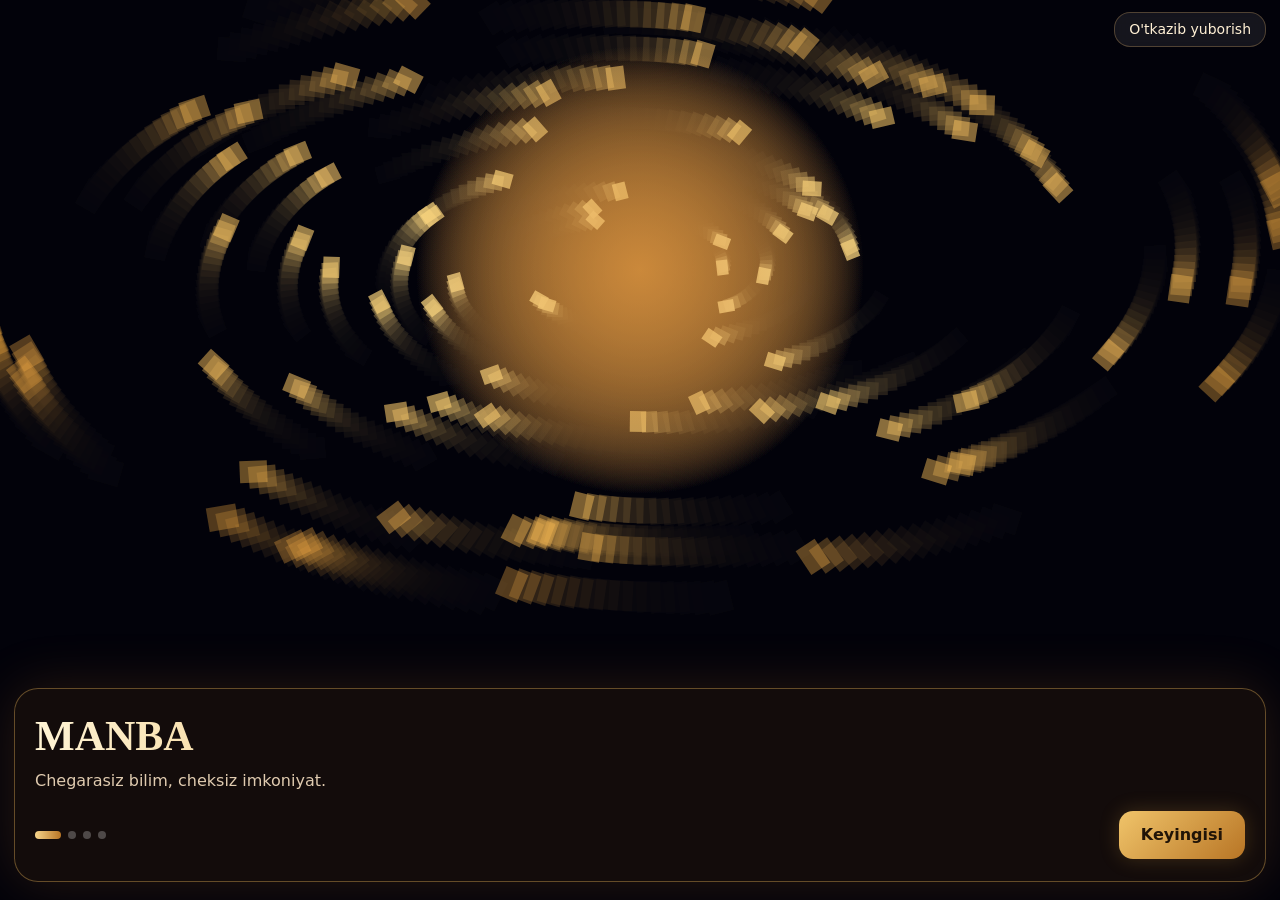
<file: index-4.html>
<!doctype html>
<html lang="uz"><head><meta charset="utf-8">
<meta name="viewport" content="width=device-width,initial-scale=1,viewport-fit=cover">
<meta name="theme-color" content="#100b08">
<meta name="description" content="MANBA — Chegarasiz bilim, cheksiz imkoniyat. Interaktiv o‘quv platformasi.">
<title>Manba</title>
<link rel="manifest" href="manifest.json">
<link rel="icon" href="icon-192-1.png">
<link rel="apple-touch-icon" href="icon-192-1.png">
<style>
:root{--bg:#f2f5f6;--cd:#fff;--tx:#14213d;--mt:#5d6b7e;--ac:#1d4e89;--at:#fff;--bd:#d9e0e6;--hl:#f2b705;--er:#b3261e}
@media(prefers-color-scheme:dark){:root:not([data-t=light]){--bg:#0f151c;--cd:#18212b;--tx:#e6ebf2;--mt:#93a1b3;--ac:#6fa8ff;--at:#0f151c;--bd:#2a3644}}
:root[data-t=dark]{--bg:#0f151c;--cd:#18212b;--tx:#e6ebf2;--mt:#93a1b3;--ac:#6fa8ff;--at:#0f151c;--bd:#2a3644}
*{box-sizing:border-box}
html,body{height:100%}
body{margin:0;display:flex;flex-direction:column;background:var(--bg);color:var(--tx);font:16px/1.5 system-ui,sans-serif;padding-top:env(safe-area-inset-top,0)}
header{display:flex;align-items:center;gap:10px;padding:10px 14px;border-bottom:1px solid var(--bd)}
header b{font:700 22px Georgia,serif;letter-spacing:.3px;flex:1}
button,select,input,textarea{font:inherit;color:inherit}
button{cursor:pointer}
.ib{background:none;border:1px solid var(--bd);border-radius:8px;padding:6px 10px}
main{flex:1;min-height:0;position:relative}
section{display:none;height:100%;overflow:auto;padding:14px}
section.on{display:block}
#v-chat.on{display:flex;flex-direction:column;padding:0}
nav{display:flex;border-top:1px solid var(--bd);background:var(--cd);padding-bottom:env(safe-area-inset-bottom,0)}
nav button{flex:1;background:none;border:0;padding:12px 4px;color:var(--mt);font-size:14px}
nav button.on{color:var(--ac);font-weight:700;box-shadow:inset 0 3px 0 var(--ac)}
.cd{background:var(--cd);border:1px solid var(--bd);border-radius:10px;padding:12px;margin-bottom:12px}
h2{font:700 18px Georgia,serif;margin:0 0 8px}
label{display:block;font-size:14px;color:var(--mt);margin:10px 0 4px}
input[type=text],input[type=password],textarea,select{width:100%;background:var(--bg);border:1px solid var(--bd);border-radius:8px;padding:9px}
textarea{min-height:110px;resize:vertical}
.pb{background:var(--ac);color:var(--at);border:0;border-radius:8px;padding:9px 14px;font-weight:600}
.sb{background:none;border:1px solid var(--bd);border-radius:8px;padding:8px 12px}
.row{display:flex;gap:8px;flex-wrap:wrap;align-items:center;margin-top:8px}
.src{display:flex;justify-content:space-between;gap:8px;align-items:center;padding:8px 0;border-top:1px solid var(--bd)}
.src small{color:var(--mt)}
.bar{display:flex;gap:6px;padding:8px 12px;border-bottom:1px solid var(--bd)}
.bar select{flex:1}
#msgs{flex:1;overflow:auto;padding:12px;display:flex;flex-direction:column;gap:10px}
.m{max-width:88%;padding:9px 12px;border-radius:12px;background:var(--cd);border:1px solid var(--bd);overflow-wrap:anywhere}
.m.u{align-self:flex-end;background:var(--ac);color:var(--at);border-color:var(--ac)}
.m.e{border-color:var(--er);color:var(--er)}
.ref{background:var(--hl);color:#14213d;border:0;border-radius:6px;min-width:22px;height:22px;font-size:12px;font-weight:700;margin:0 1px;vertical-align:baseline}
.tts{background:none;border:0;padding:4px 0 0;font-size:13px;color:var(--mt)}
.dots i{animation:bl 1.2s infinite;font-style:normal}
.dots i:nth-child(3){animation-delay:.2s}.dots i:nth-child(4){animation-delay:.4s}
@keyframes bl{0%,60%,100%{opacity:.2}30%{opacity:1}}
@media(prefers-reduced-motion:reduce){.dots i{animation:none}}
#pan{display:none;margin:0 12px 8px;padding:10px;border-left:4px solid var(--hl);background:var(--cd);border-radius:8px;font-size:14px}
#pan.on{display:block}
.in{display:flex;gap:8px;padding:10px 12px;border-top:1px solid var(--bd);background:var(--cd)}
.in textarea{min-height:44px;height:44px;resize:none}
.empty{color:var(--mt);text-align:center;padding:24px 8px}
[hidden]{display:none!important}
nav button{font-size:12.5px;padding:12px 2px}
.mt{color:var(--mt);font-size:14px}
.opt{display:block;width:100%;text-align:left;background:var(--bg);border:1px solid var(--bd);border-radius:8px;padding:10px;margin:8px 0;transition:background .3s}
.opt.ok{background:#1b7f4b;color:#fff;border-color:#1b7f4b}.opt.no{background:#b3261e;color:#fff;border-color:#b3261e}
.pr{height:6px;background:var(--bd);border-radius:3px;overflow:hidden;margin:6px 0}.pr i{display:block;height:100%;background:var(--ac);transition:width .3s}
.fc{perspective:900px;height:220px;margin:12px 0;cursor:pointer}
.fi{position:relative;width:100%;height:100%;transition:transform .6s;transform-style:preserve-3d}
.fc.flip .fi{transform:rotateY(180deg)}
.ff,.fb2{position:absolute;inset:0;display:flex;align-items:center;justify-content:center;text-align:center;padding:16px;background:var(--cd);border:1px solid var(--bd);border-radius:14px;-webkit-backface-visibility:hidden;backface-visibility:hidden;font:600 20px Georgia,serif;overflow:auto}
.fb2{transform:rotateY(180deg);background:var(--ac);color:var(--at)}
@media(prefers-reduced-motion:reduce){.fi,.pr i{transition:none}}
nav button{display:flex;flex-direction:column;align-items:center;gap:2px;font-size:11px;padding:8px 0}
nav button span{font-size:18px;line-height:1}
.chips{display:flex;gap:6px;flex-wrap:wrap}
.chip{background:var(--bg);border:1px solid var(--bd);border-radius:16px;padding:6px 12px;font-size:14px}
.chip.on{background:var(--ac);color:var(--at);border-color:var(--ac)}
#tr{margin-top:12px}
pre{overflow:auto;background:var(--bg);border:1px solid var(--bd);padding:10px;border-radius:8px;font-size:13px}
.wk{display:flex;gap:8px;align-items:flex-end;height:110px;margin-top:8px}
.wk div{flex:1;display:flex;flex-direction:column;justify-content:flex-end;align-items:center;height:100%;font-size:11px;color:var(--mt)}
.wk i{display:block;width:100%;background:var(--ac);border-radius:4px 4px 0 0;min-height:2px;transition:height .5s}
.big{font:700 34px Georgia,serif}
.sg{display:grid;grid-template-columns:repeat(3,1fr);gap:8px;text-align:center}
.sg b{display:block;font:700 22px Georgia,serif}
/* Neon-shisha mavzu */
:root{--ac:#4f46e5}
:root[data-t=dark]{--bg:#070a16;--cd:rgba(255,255,255,.05);--tx:#e9ecff;--mt:#9aa4cf;--ac:#7c6cff;--at:#fff;--bd:rgba(140,130,255,.22);--hl:#5de0ff}
:root[data-t=dark] body{background:radial-gradient(520px 380px at 85% -8%,rgba(108,92,255,.28),transparent),radial-gradient(480px 380px at -12% 108%,rgba(47,123,255,.22),transparent),#070a16}
:root[data-t=dark] .cd,:root[data-t=dark] nav,:root[data-t=dark] .in{backdrop-filter:blur(12px);-webkit-backdrop-filter:blur(12px)}
:root[data-t=dark] .cd{box-shadow:0 0 24px rgba(108,92,255,.12)}
:root[data-t=dark] .ref{color:#05060f}
header b{background:linear-gradient(90deg,#8f86ff,#5de0ff);-webkit-background-clip:text;background-clip:text;color:transparent}
.pb{background:linear-gradient(135deg,#6c5cff,#2f7bff);color:#fff;box-shadow:0 0 16px rgba(108,92,255,.4);transition:transform .15s}
.pb:active{transform:scale(.96)}
section.on{animation:sin .35s both}@keyframes sin{from{opacity:0;transform:translateY(10px)}to{opacity:1;transform:none}}
.m{animation:sin .3s both}
nav button.on span{filter:drop-shadow(0 0 6px #7c6cff)}
@media(prefers-reduced-motion:reduce){section.on,.m{animation:none}}
/* Kirish slaydlari */
#intro{position:fixed;inset:0;z-index:50;background:#05060f;color:#e9ecff;display:flex;flex-direction:column;transition:opacity .5s}
#intro.off{opacity:0;pointer-events:none}
#ic{position:absolute;inset:0;width:100%;height:100%}
.sk{position:absolute;top:calc(env(safe-area-inset-top,0px) + 12px);right:14px;z-index:2;background:rgba(255,255,255,.08);border:1px solid rgba(255,255,255,.18);color:#e9ecff;border-radius:16px;padding:6px 14px;font-size:14px;backdrop-filter:blur(8px)}
.gl{position:relative;z-index:2;margin:auto 14px calc(env(safe-area-inset-bottom,0px) + 18px);padding:22px 20px;border-radius:24px;background:rgba(20,22,48,.55);backdrop-filter:blur(16px);-webkit-backdrop-filter:blur(16px);border:1px solid rgba(140,130,255,.35);box-shadow:0 0 44px rgba(108,92,255,.28)}
.gl h1{font:700 27px/1.2 Georgia,serif;margin:0 0 8px;background:linear-gradient(90deg,#fff,#8fd8ff);-webkit-background-clip:text;background-clip:text;color:transparent}
.gl p{margin:0 0 18px;color:#b9c0e8}
.gl .t{animation:up .6s both}.gl .t2{animation:up .6s .12s both}
@keyframes up{from{opacity:0;transform:translateY(16px)}to{opacity:1;transform:none}}
.gf{display:flex;align-items:center;justify-content:space-between}
.dt{display:flex;gap:7px}.dt i{width:8px;height:8px;border-radius:4px;background:rgba(255,255,255,.25);transition:all .3s}.dt i.on{width:26px;background:linear-gradient(90deg,#6c5cff,#5de0ff)}
.nx{background:linear-gradient(135deg,#6c5cff,#2f7bff);color:#fff;border:0;border-radius:14px;padding:12px 22px;font-weight:700;box-shadow:0 0 22px rgba(108,92,255,.6)}
@media(prefers-reduced-motion:reduce){.gl .t,.gl .t2{animation:none}}

/* MANBA Jupiter redesign: responsive desktop + mobile */
:root{--bg:#090d18;--cd:rgba(24,29,43,.86);--tx:#f7f0e7;--mt:#c0b6a7;--ac:#d9a441;--at:#17100a;--bd:rgba(226,184,111,.24);--hl:#f5c56c}
body{background:radial-gradient(ellipse at 75% 0%,rgba(161,91,38,.16),transparent 38%),#090d18}
header{background:rgba(9,13,24,.88);backdrop-filter:blur(14px);border-color:var(--bd);z-index:4}
header b{background:linear-gradient(90deg,#fff0c7,#e4a746,#fff0c7);-webkit-background-clip:text;background-clip:text;color:transparent}
.pb,.nx{background:linear-gradient(135deg,#f0c46a,#b87525);color:#211407;box-shadow:0 0 20px rgba(218,160,65,.22)}
nav{background:rgba(12,15,25,.96);border-color:var(--bd);z-index:4}
nav button.on{color:#f5c56c;box-shadow:inset 0 3px 0 #d9a441}
nav button.on span{filter:drop-shadow(0 0 7px #e5ad4c)}
.cd{background:linear-gradient(145deg,rgba(30,34,47,.92),rgba(18,22,34,.92));border-color:var(--bd);box-shadow:0 12px 35px rgba(0,0,0,.12)}
section.on{animation:sectionIn .42s both}@keyframes sectionIn{from{opacity:0;transform:translateY(8px)}to{opacity:1;transform:none}}
#v-jupiter{background:radial-gradient(ellipse at 50% 25%,rgba(182,111,51,.14),transparent 45%)}
.jupiter-hero{position:relative;overflow:hidden;min-height:350px;border:1px solid rgba(225,176,103,.24);border-radius:22px;background:radial-gradient(ellipse at 50% 100%,rgba(157,87,44,.22),transparent 50%),linear-gradient(150deg,#111523,#090b13);display:grid;grid-template-columns:minmax(0,1fr) minmax(220px,.9fr);align-items:center;gap:18px;padding:clamp(18px,4vw,38px);margin-bottom:14px}
.jupiter-copy{position:relative;z-index:2}.eyebrow{color:#e6b65d;text-transform:uppercase;letter-spacing:.18em;font-size:11px;font-weight:800}.jupiter-copy h2{font-size:clamp(28px,4vw,48px);line-height:1.08;margin:12px 0}.jupiter-copy p{color:#c9c0b5;max-width:440px}
.jupiter{width:min(42vw,250px);aspect-ratio:1;border-radius:50%;position:relative;margin:auto;background:repeating-linear-gradient(0deg,#8b4f31 0 7%,#d7b58a 7% 13%,#b97a4a 13% 18%,#ead2a6 18% 25%,#a9623a 25% 31%,#e4c69a 31% 38%,#7b4934 38% 44%,#d5ad7c 44% 53%);box-shadow:inset -28px -10px 45px rgba(20,10,8,.85),inset 16px 8px 26px rgba(255,228,177,.28),0 0 48px rgba(205,132,65,.2);animation:jupiterFloat 7s ease-in-out infinite;transform:rotate(-14deg)}
.jupiter:before{content:"";position:absolute;left:56%;top:54%;width:24%;height:14%;border-radius:50%;background:radial-gradient(ellipse,#9d442d 0 38%,#d18b5d 40% 65%,rgba(160,80,47,.2) 70%);transform:rotate(-12deg);box-shadow:0 0 7px rgba(103,43,24,.3)}
.jupiter:after{content:"";position:absolute;inset:-9% -20%;border:1px solid rgba(236,194,126,.42);border-radius:50%;transform:rotate(-20deg);box-shadow:0 0 18px rgba(205,157,88,.08)}
@keyframes jupiterFloat{0%,100%{transform:translateY(0) rotate(-14deg)}50%{transform:translateY(-10px) rotate(-10deg)}}
.moon-grid{display:grid;grid-template-columns:repeat(4,minmax(0,1fr));gap:10px}.moon{background:rgba(25,29,42,.8);border:1px solid var(--bd);border-radius:15px;padding:14px;min-width:0}.moon b{display:block;color:#f1c775;margin-bottom:4px}.moon p{margin:0;color:var(--mt);font-size:13px}.moon-dot{display:block;width:34px;height:34px;border-radius:50%;margin-bottom:10px;background:radial-gradient(circle at 30% 25%,#e8dfc8,#8e8a7b 55%,#4b4d4d);box-shadow:inset -5px -4px 8px #24272c}.moon:nth-child(2) .moon-dot{background:radial-gradient(circle at 30% 25%,#c6e3dc,#8da9a3 58%,#4d6a6b)}.moon:nth-child(3) .moon-dot{background:radial-gradient(circle at 30% 25%,#e4cba6,#a58b69 58%,#51483f)}.moon:nth-child(4) .moon-dot{background:radial-gradient(circle at 30% 25%,#b4b4ae,#777a7a 58%,#33383c)}
.planet-note{color:var(--mt);font-size:13px;margin-top:12px}
#intro{background:radial-gradient(ellipse at 50% 30%,#382113 0,#130e0b 38%,#03050b 80%);color:#fff5e1}
.gl{background:rgba(30,19,13,.66);border-color:rgba(233,181,91,.38);box-shadow:0 0 55px rgba(196,119,42,.2)}
.gl h1{background:linear-gradient(90deg,#fff4d5,#e6ae4d,#fff2d0);-webkit-background-clip:text;background-clip:text;color:transparent;font-size:clamp(27px,5vw,42px)}
.gl p{color:#e0cbb0}.dt i.on{background:linear-gradient(90deg,#f7d58b,#b87525)}.sk{color:#fff0d5;border-color:rgba(236,188,111,.28)}
@media(min-width:900px){body{display:grid;grid-template-columns:220px minmax(0,1fr);grid-template-rows:64px minmax(0,1fr);height:100dvh}header{grid-column:1/3;grid-row:1;padding:10px 24px}main{grid-column:2;grid-row:2;min-height:0;overflow:hidden}section{padding:24px 28px}nav{grid-column:1;grid-row:2;display:flex;flex-direction:column;align-items:stretch;border-top:0;border-right:1px solid var(--bd);padding:18px 10px;gap:5px;overflow:auto}nav button{flex:0 0 auto;display:flex;flex-direction:row;align-items:center;justify-content:flex-start;gap:12px;text-align:left;padding:13px 14px;border-radius:11px;font-size:14px}nav button.on{box-shadow:inset 3px 0 0 #d9a441;background:rgba(217,164,65,.09)}nav button span{width:24px;font-size:19px}.jupiter-hero{min-height:400px}.moon-grid{gap:14px}}
@media(max-width:899px){body{height:100dvh}nav{overflow-x:auto;justify-content:flex-start}nav button{flex:1 0 68px;min-width:62px}.jupiter-hero{grid-template-columns:1fr;text-align:center;gap:8px;padding:22px 16px}.jupiter-copy p{margin-left:auto;margin-right:auto}.jupiter{width:min(54vw,210px);grid-row:1}.moon-grid{grid-template-columns:repeat(2,minmax(0,1fr))}section{padding:12px}.gl{margin-top:auto}}
@media(max-width:360px){nav button{font-size:10px;min-width:55px}.nav-label{font-size:10px}.moon{padding:10px}}
@media(prefers-reduced-motion:reduce){.jupiter{animation:none}section.on{animation:none}}
</style></head>
<body>
<header><b id="lg" style="cursor:pointer">Manba</b><button class="ib" id="th" aria-label="Mavzuni almashtirish">🌓</button><button class="ib" id="gs" aria-label="Sozlamalar">⚙️</button><select id="lang" class="ib" aria-label="Tilni tanlash" style="width:auto;padding:5px 7px"><option value="uz">UZ</option><option value="en">EN</option><option value="ru">RU</option></select></header>
<main>
<section id="v-src" class="on">
 <div class="cd"><h2>Yangi manba</h2>
  <label for="sn">Nomi</label><input type="text" id="sn" placeholder="Masalan: Tarix, 3-mavzu">
  <label for="st">Matn</label><textarea id="st" placeholder="Matnni shu yerga qo'ying"></textarea>
  <div class="row"><button class="pb" id="sa">Manba qo'shish</button>
  <label class="sb" style="margin:0;color:inherit">Fayl yuklash (PDF, .txt, .md)<input type="file" id="sf" accept=".txt,.md,.csv,.pdf,text/*,application/pdf" multiple hidden></label></div>
 </div>
 <div class="cd"><h2>Manbalaringiz</h2><div id="sl"></div></div>
</section>
<section id="v-chat">
 <div class="bar"><select id="cs" aria-label="Suhbat"></select>
  <button class="ib" id="cn" title="Yangi suhbat">＋</button><button class="ib" id="cr" title="Nomini o'zgartirish">✎</button><button class="ib" id="cd" title="O'chirish">🗑</button></div>
 <div id="msgs" aria-live="polite"></div>
 <div id="pan"></div>
 <div class="in"><textarea id="q" placeholder="Manbalaringiz bo'yicha savol bering" rows="1"></textarea><button class="pb" id="sd">Yuborish</button></div>
</section>
<section id="v-set">
 <div class="cd"><h2>AI ulanishi (OpenRouter)</h2>
  <label for="k">API kalit</label><input type="password" id="k" autocomplete="off" placeholder="sk-or-...">
  <label for="m">Asosiy model</label><input type="text" id="m" placeholder="model-nomi:free">
  <label for="f">Zaxira modellar (vergul bilan)</label><input type="text" id="f">
  <div class="row"><button class="pb" id="ff">Bepul modellarni topish</button><button class="sb" id="sv">Saqlash</button></div>
  <p id="ms" style="color:var(--mt);font-size:14px;margin:8px 0 0"></p>
 </div>
 <div class="cd"><h2>AI xarakteri</h2>
  <select id="ch"><option>do'stona</option><option>rasmiy</option><option>o'qituvchi</option></select></div>
 <div class="cd"><h2>Zaxira nusxa</h2>
  <div class="row"><button class="sb" id="ex">Eksport (JSON)</button>
  <label class="sb" style="margin:0;color:inherit">Import<input type="file" id="im" accept=".json" hidden></label></div>
  <p style="color:var(--mt);font-size:14px">Kalit eksportga kiritilmaydi. Ma'lumotlar faqat shu qurilmada saqlanadi.</p></div>
</section>
<section id="v-test">
 <div class="cd"><h2>Test</h2>
  <label for="ts">Manba</label><select id="ts" class="srcsel"></select>
  <label for="tn">Savollar soni</label><select id="tn"><option>5</option><option selected>10</option><option>15</option></select>
  <div class="row"><button class="pb" id="tg">Test tuzish</button></div><p id="tm" class="mt"></p></div>
 <div id="tq"></div>
</section>
<section id="v-card">
 <div class="cd"><h2>Flashcard</h2>
  <label for="fs">Manba</label><select id="fs" class="srcsel"></select>
  <div class="row"><button class="pb" id="fg">10 ta karta tuzish</button><button class="sb" id="fr">Takrorlashni boshlash</button></div>
  <p id="fm" class="mt"></p></div>
 <div id="fa"></div>
</section>
<section id="v-tool">
 <div class="cd"><h2>Vositalar</h2><div class="chips" id="tc"></div>
  <label for="ti" id="tl">Matn</label><textarea id="ti"></textarea>
  <div id="tpw" hidden><label for="tp" id="tpl"></label><input type="text" id="tp"></div>
  <div class="row"><button class="pb" id="tgo">Bajarish</button></div>
  <div id="tr"></div></div>
</section>
<section id="v-stat"><div id="sx"></div></section>
<section id="v-jupiter">
 <div class="jupiter-hero"><div class="jupiter-copy"><div class="eyebrow">MANBA · KOINOT SINFI</div><h2>Yupiter olamiga xush kelibsiz</h2><p>Bilim sari sayohatni boshlang. Sayyoralar, ularning yo‘ldoshlari va koinot sirlarini o‘rganing.</p><div class="row" style="justify-content:center"><button class="pb" id="jupiterStart">Sayohatni boshlash</button><button class="sb" id="jupiterFact">Qiziqarli fakt</button></div><p id="jupiterFactText" class="planet-note" aria-live="polite">Yupiter — Quyosh tizimidagi eng katta sayyora.</p></div><div class="jupiter" role="img" aria-label="Yupiter sayyorasining stilizatsiyalangan tasviri"></div></div>
 <div class="cd"><h2>Yupiterning to‘rtta mashhur yo‘ldoshi</h2><p class="mt">Galiley 1610-yilda kuzatgan yirik yo‘ldoshlar.</p><div class="moon-grid"><article class="moon"><i class="moon-dot"></i><b>Io</b><p>Vulqonlari juda faol yo‘ldosh.</p></article><article class="moon"><i class="moon-dot"></i><b>Yevropa</b><p>Muz qobig‘i ostida okean bo‘lishi mumkin.</p></article><article class="moon"><i class="moon-dot"></i><b>Ganimed</b><p>Quyosh tizimidagi eng katta yo‘ldosh.</p></article><article class="moon"><i class="moon-dot"></i><b>Kallisto</b><p>Yuzasi ko‘plab kraterlar bilan qoplangan.</p></article></div><p class="planet-note">Bu tasvir ilmiy surat emas, Yupiter ranglari va qatlamlaridan ilhomlangan stilizatsiyadir.</p></div>
 <div class="cd"><h2>O‘quv sayohati</h2><p>Manba qo‘shing, testlar yarating, flashcardlar bilan takrorlang va o‘qish natijalaringizni kuzating.</p><div class="row"><button class="sb" data-jump="src">📚 Manbalar</button><button class="sb" data-jump="test">❓ Testlar</button><button class="sb" data-jump="card">🃏 Kartalar</button><button class="sb" data-jump="stat">📊 Statistika</button></div></div>
</section>
</main>
<nav><button data-v="src" class="on"><span>📚</span>Manbalar</button><button data-v="chat"><span>💬</span>Suhbat</button><button data-v="test"><span>❓</span>Test</button><button data-v="card"><span>🃏</span>Kartalar</button><button data-v="tool"><span>🛠</span>Vositalar</button><button data-v="stat"><span>📊</span>Statistika</button><button data-v="jupiter" aria-label="Yupiter sayyorasi"><span>🪐</span>Yupiter</button></nav>
<div id="intro"><canvas id="ic"></canvas><button class="sk" id="isk">O'tkazib yuborish</button>
<div class="gl"><h1 id="ih" class="t"></h1><p id="ip" class="t2"></p><div class="gf"><div class="dt" id="id"></div><button class="nx" id="inx">Keyingisi</button></div></div></div>
<script>
const $=s=>document.querySelector(s);
const esc=s=>String(s).replace(/[&<>"']/g,c=>({'&':'&amp;','<':'&lt;','>':'&gt;','"':'&quot;',"'":'&#39;'}[c]));
let S={};try{S=JSON.parse(localStorage.getItem('manba_v1'))||{}}catch(e){}
S.src=S.src||[];S.chats=S.chats||[];S.set=S.set||{key:'',model:'',fb:'',ch:"do'stona"};
let warned=0;const save=()=>{try{localStorage.setItem('manba_v1',JSON.stringify(S))}catch(e){if(!warned++)alert("Xotira to'ldi: ayrim ma'lumotlar saqlanmadi. Eski manbalarni o'chiring.")}};
let busy=false;
function newChat(){const c={id:Date.now(),t:'Yangi suhbat',m:[]};S.chats.unshift(c);S.cur=c.id;save()}
if(!S.chats.length)newChat();
const cur=()=>S.chats.find(c=>c.id==S.cur)||S.chats[0];
document.documentElement.dataset.t=S.theme||'dark';
$('#th').onclick=()=>{const d=document.documentElement.dataset.t==='dark'||(!S.theme&&matchMedia('(prefers-color-scheme:dark)').matches);S.theme=d?'light':'dark';document.documentElement.dataset.t=S.theme;save()};
function show(v){document.querySelectorAll('section').forEach(e=>e.classList.toggle('on',e.id==='v-'+v));document.querySelectorAll('nav button').forEach(b=>b.classList.toggle('on',b.dataset.v===v))}
document.querySelectorAll('nav button').forEach(b=>b.onclick=()=>show(b.dataset.v));
document.querySelectorAll('[data-jump]').forEach(b=>b.onclick=()=>show(b.dataset.jump));
$('#jupiterStart').onclick=()=>show('src');
const jFacts=['Yupiter gaz gigantidir va qattiq Yerga o‘xshash yuzasi yo‘q.','Buyuk Qizil Dog‘ — Yupiterdagi ulkan bo‘ron.','Ganimed Merkuriy sayyorasidan ham kattaroq.','Yupiterning juda ko‘p tabiiy yo‘ldoshlari bor.'];let jf=0;$('#jupiterFact').onclick=()=>{$('#jupiterFactText').textContent=jFacts[jf%jFacts.length];jf++};

/* Manbalar */
function drawSrc(){$('#sl').innerHTML=S.src.length?S.src.map((s,i)=>`<div class="src"><div>${esc(s.name)}<br><small>${s.text.length} belgi</small></div><button class="sb" data-d="${i}">O'chirish</button></div>`).join(''):'<div class="empty">Hozircha manba yo\'q. Yuqoriga matn qo\'shing.</div>'}
$('#sl').onclick=e=>{const i=e.target.dataset.d;if(i!==undefined&&confirm("Manba o'chirilsinmi?")){S.src.splice(i,1);save();drawSrc()}};
$('#sa').onclick=()=>{const t=$('#st').value.trim();if(!t){alert('Matn kiriting.');return}S.src.push({name:$('#sn').value.trim()||'Manba '+(S.src.length+1),text:t});$('#sn').value=$('#st').value='';save();drawSrc()};
$('#sf').onchange=async e=>{for(const f of [...e.target.files]){try{const t=/\.pdf$/i.test(f.name)?await readPdf(f):await f.text();if(t.trim().length<20)alert(f.name+": matn topilmadi (skaner qilingan PDF bo'lishi mumkin).");else{S.src.push({name:f.name,text:t});bump('f');drawSrc()}}catch(x){alert(f.name+': '+x.message)}}e.target.value=''};

/* Qidiruv: matnni bo'laklarga bo'lish */
function chunks(){const a=[];S.src.forEach(s=>{let buf='';const push=()=>{if(buf.trim())a.push({name:s.name,text:buf.trim()});buf=''};s.text.split(/\n+/).forEach(p=>{if(buf.length+p.length>900)push();while(p.length>900){a.push({name:s.name,text:p.slice(0,900)});p=p.slice(900)}buf+=p+'\n'});push()});return a}
function pick(q){const all=chunks();const tot=all.reduce((n,c)=>n+c.text.length,0);let idx=all.map((_,i)=>i);
 if(tot>14000){const w=q.toLowerCase().match(/[\p{L}\p{N}']{3,}/gu)||[];
  idx=all.map((c,i)=>{const t=c.text.toLowerCase();return[w.reduce((n,x)=>n+(t.includes(x)?1:0),0),i]}).sort((a,b)=>b[0]-a[0]).slice(0,8).map(x=>x[1]).sort((a,b)=>a-b)}
 return idx.map((i,k)=>({n:k+1,name:all[i].name,text:all[i].text}))}

/* Suhbat */
function fmt(m,i){let h=esc(m.c).replace(/\*\*(.+?)\*\*/g,'<b>$1</b>').replace(/\n/g,'<br>');
 if(m.refs)h=h.replace(/\[(\d+)\]/g,(x,n)=>m.refs[n]?`<button class="ref" data-i="${i}" data-n="${n}" aria-label="Manba ${n}">${n}</button>`:x);
 if(m.r==='a'&&!m.e)h+=`<br><button class="tts" data-s="${i}">🔊 O'qib ber</button>`;return h}
function draw(){const c=cur();
 $('#cs').innerHTML=S.chats.map(x=>`<option value="${x.id}"${x.id==c.id?' selected':''}>${esc(x.t)}</option>`).join('');
 $('#msgs').innerHTML=(c.m.length?'':'<div class="empty">Manbalar bo\'limiga matn qo\'shing, so\'ng savol bering. Javoblar faqat manbadan olinadi.</div>')
  +c.m.map((m,i)=>`<div class="m ${m.e?'e':m.r}">${fmt(m,i)}</div>`).join('')
  +(busy?'<div class="m a"><span class="dots">Yozmoqda<i>.</i><i>.</i><i>.</i></span></div>':'');
 $('#msgs').scrollTop=1e9}
$('#cs').onchange=e=>{S.cur=+e.target.value;save();$('#pan').className='';draw()};
$('#cn').onclick=()=>{newChat();draw()};
$('#cr').onclick=()=>{const t=prompt('Yangi nom:',cur().t);if(t){cur().t=t.slice(0,40);save();draw()}};
$('#cd').onclick=()=>{if(!confirm("Suhbat o'chirilsinmi?"))return;S.chats=S.chats.filter(c=>c.id!=S.cur);if(!S.chats.length)newChat();S.cur=S.chats[0].id;save();draw()};
$('#msgs').onclick=e=>{const b=e.target;
 if(b.dataset.n){const r=cur().m[b.dataset.i].refs[b.dataset.n];$('#pan').textContent=r;$('#pan').className='on'}
 if(b.dataset.s){speechSynthesis.cancel();const u=new SpeechSynthesisUtterance(cur().m[b.dataset.s].c.replace(/\[\d+\]/g,''));u.lang='uz-UZ';speechSynthesis.speak(u)}};
$('#pan').onclick=()=>$('#pan').className='';
$('#q').addEventListener('keydown',e=>{if(e.key==='Enter'&&!e.shiftKey){e.preventDefault();send()}});
$('#sd').onclick=send;
async function send(){const q=$('#q').value.trim();if(!q||busy)return;const s=S.set,c=cur();
 if(!s.key||!s.model){alert('Avval Sozlamalarda API kalit va modelni kiriting.');show('set');return}
 bump('m');c.m.push({r:'u',c:q});if(c.t==='Yangi suhbat')c.t=q.slice(0,30);$('#q').value='';
 if(!S.src.length){c.m.push({r:'a',c:"Avval Manbalar bo'limiga manba qo'shing."});save();draw();return}
 busy=true;save();draw();
 const refs=pick(q);
 const sys=`Sen "Manba" o'quv yordamchisisan. Xarakter: ${s.ch}. Faqat o'zbek tilida javob ber. FAQAT quyidagi MANBALAR asosida javob ber, o'zingdan hech narsa qo'shma. Har bir fikr oxiriga manba raqamini [n] ko'rinishida yoz. Javob manbalarda bo'lmasa, aynan shunday de: "Bu haqda manbalarda ma'lumot yo'q."\n\nMANBALAR:\n`+refs.map(x=>`[${x.n}] (${x.name}) ${x.text}`).join('\n\n');
 const hist=c.m.filter(m=>!m.e).slice(-7).map(m=>({role:m.r==='u'?'user':'assistant',content:m.c}));
 try{const r=await fetch('https://openrouter.ai/api/v1/chat/completions',{method:'POST',headers:{'Content-Type':'application/json',Authorization:'Bearer '+s.key,'X-Title':'Manba'},
   body:JSON.stringify({models:[s.model,...s.fb.split(',').map(x=>x.trim()).filter(Boolean)],messages:[{role:'system',content:sys},...hist]})});
  const d=await r.json();if(!r.ok||!d.choices)throw new Error((d.error&&d.error.message)||('Xato '+r.status));
  c.m.push({r:'a',c:d.choices[0].message.content||'(bo\'sh javob)',refs:Object.fromEntries(refs.map(x=>[x.n,x.name+': '+x.text]))});
 }catch(err){c.m.push({r:'a',e:1,c:'Xatolik: '+err.message+". Kalit va modelni tekshiring yoki zaxira model qo'shing."})}
 busy=false;save();draw()}

/* Sozlamalar */
function drawSet(){$('#k').value=S.set.key;$('#m').value=S.set.model;$('#f').value=S.set.fb;$('#ch').value=S.set.ch}
$('#sv').onclick=()=>{S.set={key:$('#k').value.trim(),model:$('#m').value.trim(),fb:$('#f').value.trim(),ch:$('#ch').value};save();$('#ms').textContent='Saqlandi.'};
$('#ch').onchange=()=>{S.set.ch=$('#ch').value;save()};
$('#ff').onclick=async()=>{$('#ms').textContent='Qidirilmoqda...';
 try{const d=await (await fetch('https://openrouter.ai/api/v1/models')).json();
  const f=d.data.filter(m=>m.id.endsWith(':free')).sort((a,b)=>(b.context_length||0)-(a.context_length||0)).slice(0,4).map(m=>m.id);
  if(!f.length)throw new Error("bepul model topilmadi");
  $('#m').value=f[0];$('#f').value=f.slice(1).join(', ');$('#ms').textContent='Topildi: '+f.join(', ')+". Saqlash tugmasini bosing."
 }catch(e){$('#ms').textContent='Xatolik: '+e.message}};
$('#ex').onclick=()=>{const o={src:S.src,chats:S.chats,set:{...S.set,key:''}};const a=document.createElement('a');a.href=URL.createObjectURL(new Blob([JSON.stringify(o)],{type:'application/json'}));a.download='manba-zaxira.json';a.click()};
$('#im').onchange=e=>{const f=e.target.files[0];if(!f)return;const r=new FileReader();r.onload=()=>{try{const o=JSON.parse(r.result);S.src=o.src||[];S.chats=o.chats||[];if(o.set)S.set={...o.set,key:S.set.key};if(!S.chats.length)newChat();S.cur=S.chats[0].id;save();drawSrc();drawSet();draw();alert('Import qilindi.')}catch(x){alert("Fayl noto'g'ri.")}};r.readAsText(f)};

/* PDF */
function loadPdf(){return window.pdfjsLib?Promise.resolve():new Promise((ok,no)=>{const x=document.createElement('script');x.src='https://cdnjs.cloudflare.com/ajax/libs/pdf.js/3.11.174/pdf.min.js';x.onload=()=>{pdfjsLib.GlobalWorkerOptions.workerSrc='https://cdnjs.cloudflare.com/ajax/libs/pdf.js/3.11.174/pdf.worker.min.js';ok()};x.onerror=()=>no(new Error('PDF kutubxonasi yuklanmadi (internetni tekshiring)'));document.head.appendChild(x)})}
async function readPdf(f){await loadPdf();const d=await pdfjsLib.getDocument({data:await f.arrayBuffer()}).promise;let t='';for(let i=1;i<=d.numPages;i++){const c=await (await d.getPage(i)).getTextContent();t+=c.items.map(x=>x.str).join(' ')+'\n\n'}return t}
/* AI yordamchisi */
async function ai(msgs){const s=S.set;if(!s.key||!s.model)throw new Error('Sozlamalarda kalit va modelni kiriting');
 const r=await fetch('https://openrouter.ai/api/v1/chat/completions',{method:'POST',headers:{'Content-Type':'application/json',Authorization:'Bearer '+s.key,'X-Title':'Manba'},body:JSON.stringify({models:[s.model,...s.fb.split(',').map(x=>x.trim()).filter(Boolean)],messages:msgs})});
 const d=await r.json();if(!r.ok||!d.choices)throw new Error((d.error&&d.error.message)||('Xato '+r.status));return d.choices[0].message.content||''}
function jarr(t){const a=t.indexOf('['),b=t.lastIndexOf(']');if(a<0||b<a)throw new Error("AI javobi noto'g'ri formatda, qayta urinib ko'ring");return JSON.parse(t.slice(a,b+1))}
function srcText(v){const t=(v==='all'?S.src:[S.src[v]]).filter(Boolean).map(x=>x.text).join('\n\n');if(t.length<=12000)return t;let o='';for(let i=0;i<8;i++){const p=Math.floor(Math.random()*(t.length-1500));o+=t.slice(p,p+1500)+'\n...\n'}return o}
function fillSel(){document.querySelectorAll('.srcsel').forEach(e=>{const v=e.value;e.innerHTML='<option value="all">Barcha manbalar</option>'+S.src.map((x,i)=>`<option value="${i}">${esc(x.name)}</option>`).join('');if([...e.options].some(o=>o.value===v))e.value=v})}
document.querySelectorAll('nav button').forEach(b=>b.addEventListener('click',fillSel));fillSel();
/* Test */
let T=null;
function wrongHtml(){return S.wrong&&S.wrong.length?'<div class="cd"><h2>Xatolar tarixi (oxirgi 10)</h2>'+S.wrong.map(w=>`<p class="mt"><b>${esc(w.q)}</b><br>To'g'ri: ${esc(w.c)}</p>`).join('')+'</div>':''}
$('#tg').onclick=async()=>{if(!S.src.length){$('#tm').textContent="Avval Manbalar bo'limiga manba qo'shing.";return}
 $('#tm').textContent='Tuzilmoqda...';
 try{const t=await ai([{role:'system',content:`Faqat berilgan matn asosida ${$('#tn').value} ta test savoli tuz, o'zbek tilida. Faqat JSON massiv qaytar, boshqa hech narsa yozma: [{"q":"savol","o":["variant","variant","variant","variant"],"a":0,"e":"qisqa izoh"}]. "a" - to'g'ri variant indeksi (0-3), joylashuvi tasodifiy bo'lsin.`},{role:'user',content:srcText($('#ts').value)}]);
  const qs=jarr(t).filter(x=>x.q&&Array.isArray(x.o)&&x.o.length===4&&Number(x.a)>=0&&Number(x.a)<4);if(!qs.length)throw new Error("Savollar tuzilmadi, qayta urinib ko'ring");
  T={qs,i:0,sc:0,w:[],done:-1};$('#tm').textContent='';tdraw()}catch(e){$('#tm').textContent='Xatolik: '+e.message}};
function tdraw(){const el=$('#tq');
 if(T.i>=T.qs.length){if(!T.fin){T.fin=1;bump('t')}const p=Math.round(T.sc/T.qs.length*100);el.innerHTML=`<div class="cd"><h2>Natija: ${T.sc} / ${T.qs.length} (${p}%)</h2><div class="pr"><i style="width:${p}%"></i></div>`+(T.w.length?T.w.map(w=>`<p><b>${esc(w.q)}</b><br>To'g'ri: ${esc(w.c)}<br><span class="mt">${esc(w.e||'')}</span></p>`).join(''):"<p>Hammasi to'g'ri! 🎉</p>")+'</div>'+wrongHtml();return}
 const q=T.qs[T.i];el.innerHTML=`<div class="cd"><div class="pr"><i style="width:${T.i/T.qs.length*100}%"></i></div><small class="mt">${T.i+1} / ${T.qs.length}</small><h2>${esc(q.q)}</h2>`+q.o.map((o,k)=>`<button class="opt" data-k="${k}">${'ABCD'[k]}. ${esc(o)}</button>`).join('')+'<div id="ex2"></div></div>'}
$('#tq').onclick=e=>{if(!T)return;if(e.target.id==='tnx'){T.i++;tdraw();return}
 const b=e.target.closest('.opt');if(!b||T.done===T.i)return;T.done=T.i;
 const q=T.qs[T.i],k=+b.dataset.k,c=Number(q.a);
 document.querySelectorAll('.opt').forEach((x,j)=>{if(j===c)x.classList.add('ok');else if(j===k)x.classList.add('no')});
 if(k===c)T.sc++;else{T.w.push({q:q.q,c:q.o[c],e:q.e});S.wrong=[{q:q.q,c:q.o[c]},...(S.wrong||[])].slice(0,10);save()}
 $('#ex2').innerHTML=`<p class="mt">${esc(q.e||'')}</p><button class="pb" id="tnx">${T.i+1<T.qs.length?'Keyingisi':"Natijani ko'rish"}</button>`};
$('#tq').innerHTML=wrongHtml();
/* Flashcard (Leitner) */
S.cards=S.cards||[];const DAY=864e5,IV=[0,1,3,7,14];let Q=[];
const due=()=>S.cards.filter(c=>c.due<=Date.now());
function fstat(){$('#fa').innerHTML=`<div class="cd"><h2>Statistika</h2><p>Jami: ${S.cards.length} · Bugun takrorlash: ${due().length} · O'zlashtirilgan: ${S.cards.filter(c=>c.box>=4).length}</p></div>`}
$('#fg').onclick=async()=>{if(!S.src.length){$('#fm').textContent="Avval Manbalar bo'limiga manba qo'shing.";return}
 $('#fm').textContent='Tuzilmoqda...';
 try{const t=await ai([{role:'system',content:`Faqat berilgan matn asosida 10 ta flashcard tuz, o'zbek tilida: oldi tomonida savol yoki atama, orqasida qisqa javob. Faqat JSON massiv qaytar: [{"f":"savol","b":"javob"}]`},{role:'user',content:srcText($('#fs').value)}]);
  const a=jarr(t).filter(x=>x.f&&x.b);if(!a.length)throw new Error('Kartalar tuzilmadi');
  const n=$('#fs').selectedOptions[0].textContent;a.forEach(x=>S.cards.push({f:String(x.f),b:String(x.b),s:n,box:1,due:0}));save();$('#fm').textContent=a.length+" ta karta qo'shildi.";fstat()}catch(e){$('#fm').textContent='Xatolik: '+e.message}};
$('#fr').onclick=()=>{Q=due().sort(()=>Math.random()-.5);if(!Q.length){$('#fm').textContent="Hozircha takrorlanadigan karta yo'q.";fstat();return}$('#fm').textContent='';fdraw()};
function fdraw(){const c=Q[0];if(!c){$('#fm').textContent='Takrorlash tugadi 👏';fstat();return}
 $('#fa').innerHTML=`<small class="mt">Qolgan: ${Q.length}. Kartani bosib ag'daring.</small><div class="fc" id="fc"><div class="fi"><div class="ff">${esc(c.f)}</div><div class="fb2">${esc(c.b)}</div></div></div><div class="row" id="fbt" hidden><button class="pb" id="kn">Bilaman</button><button class="sb" id="dk">Bilmayman</button></div>`}
$('#fa').onclick=e=>{const id=e.target.id;
 if(e.target.closest('#fc')){$('#fc').classList.toggle('flip');$('#fbt').hidden=false;return}
 if(id==='kn'||id==='dk'){const c=Q.shift();bump('k');if(id==='kn'){c.box=Math.min(c.box+1,5);c.due=Date.now()+IV[c.box-1]*DAY}else{c.box=1;c.due=0;Q.push(c)}save();fdraw()}};
fstat();

/* Statistika */
S.st=S.st||{days:{},goal:10};
const dk=n=>new Date(Date.now()-new Date().getTimezoneOffset()*6e4-n*864e5).toISOString().slice(0,10);
function bump(k){const d=S.st.days,t=dk(0);d[t]=d[t]||{m:0,t:0,f:0,k:0,a:0};d[t][k]++;save()}
const act=x=>x?x.m+x.t+x.f+x.k+x.a:0;
function sdraw(){const d=S.st.days,td=act(d[dk(0)]);let streak=0;for(let i=td?0:1;act(d[dk(i)]);i++)streak++;
 const wk=[...Array(7)].map((_,i)=>dk(6-i)),mx=Math.max(1,...wk.map(x=>act(d[x]))),L=['Ya','Du','Se','Ch','Pa','Ju','Sh'];
 const sum=k=>Object.values(d).reduce((n,x)=>n+(x[k]||0),0),pc=Math.min(100,Math.round(td/S.st.goal*100));
 $('#sx').innerHTML=`<div class="cd"><div class="big">🔥 ${streak}</div><span class="mt">kunlik seriya</span></div>
 <div class="cd"><h2>Kunlik maqsad</h2><p class="mt">${td} / ${S.st.goal} amal (${pc}%)</p><div class="pr"><i style="width:${pc}%"></i></div><button class="sb" id="sgl">Maqsadni o'zgartirish</button></div>
 <div class="cd"><h2>Haftalik faollik</h2><div class="wk">${wk.map(x=>`<div><i style="height:${act(d[x])/mx*85}%"></i>${L[new Date(x).getDay()]}</div>`).join('')}</div></div>
 <div class="cd"><div class="sg"><div><b>${sum('m')}</b>xabar</div><div><b>${sum('t')}</b>test</div><div><b>${sum('f')}</b>fayl</div><div><b>${sum('k')}</b>karta</div><div><b>${sum('a')}</b>vosita</div><div><b>${S.cards.length}</b>jami karta</div></div></div>`+wrongHtml()}
$('#sx').onclick=e=>{if(e.target.id==='sgl'){const g=parseInt(prompt('Kunlik maqsad (amallar soni):',S.st.goal));if(g>0){S.st.goal=g;save();sdraw()}}};
document.querySelectorAll('nav button').forEach(b=>b.addEventListener('click',()=>{if(b.dataset.v==='stat')sdraw()}));
$('#gs').onclick=()=>show('set');
/* Vositalar */
const TL={sum:['Xulosa','Matn','',"Berilgan matnni o'zbek tilida qisqa xulosa qil: asosiy fikrlarni ro'yxat qilib ber."],
 tr:['Tarjima','Matn','Qaysi tilga?',"Berilgan matnni foydalanuvchi aytgan tilga tarjima qil (til aytilmasa, ingliz tiliga). Faqat tarjimani yoz."],
 code:['Kod yordamchi','Savol yoki kod','',"Dasturlash yordamchisisan: kod yozib ber yoki berilgan kodni tushuntir. Tushuntirishni o'zbek tilida yoz, kodni ``` blokida ber."],
 essay:['Insho/Referat','Mavzu','Hajmi (masalan, 1 bet)',"Berilgan mavzuda o'zbek tilida insho yoki referat yoz: kirish, asosiy qism, xulosa."],
 plan:['Reja tuzish','Maqsad','',"Berilgan maqsad uchun bosqichma-bosqich, muddatlari bilan real reja tuz. O'zbek tilida yoz."],
 gram:['Grammatika','Matn','',"Matndagi grammatik va imlo xatolarini tuzat (matn tilida). Avval tuzatilgan matnni, keyin nimalar o'zgargani ro'yxatini yoz."]};
let tk='sum';
function tsel(k){tk=k;$('#tc').innerHTML=Object.entries(TL).map(([i,v])=>`<button class="chip${i===k?' on':''}" data-k="${i}">${v[0]}</button>`).join('');$('#tl').textContent=TL[k][1];$('#tpw').hidden=!TL[k][2];$('#tpl').textContent=TL[k][2]}
const rich=t=>t.split('```').map((x,i)=>i%2?`<pre>${esc(x.replace(/^\w*\n/,''))}</pre>`:esc(x).replace(/\*\*(.+?)\*\*/g,'<b>$1</b>').replace(/\n/g,'<br>')).join('');
$('#tc').onclick=e=>{if(e.target.dataset.k)tsel(e.target.dataset.k)};
let TR='';
$('#tgo').onclick=async()=>{const t=$('#ti').value.trim();if(!t){$('#tr').textContent='Matn kiriting.';return}
 $('#tr').innerHTML='<span class="dots mt">Yozmoqda<i>.</i><i>.</i><i>.</i></span>';
 try{TR=await ai([{role:'system',content:TL[tk][3]},{role:'user',content:($('#tp').value.trim()&&!$('#tpw').hidden?'('+$('#tp').value.trim()+')\n':'')+t}]);bump('a');
  $('#tr').innerHTML='<div class="cd">'+rich(TR)+'<div class="row"><button class="sb" id="tcp">Nusxa olish</button><button class="sb" id="tsp">🔊 O\'qib ber</button></div></div>'}
 catch(e){$('#tr').innerHTML='<span style="color:var(--er)">Xatolik: '+esc(e.message)+'</span>'}};
$('#tr').onclick=e=>{if(e.target.id==='tcp')navigator.clipboard&&navigator.clipboard.writeText(TR);if(e.target.id==='tsp'){speechSynthesis.cancel();speechSynthesis.speak(new SpeechSynthesisUtterance(TR.replace(/```[\s\S]*?```/g,'')))}};
tsel('sum');

/* Kirish slaydlari (canvas animatsiya) */
const IS=[["MANBA","Chegarasiz bilim, cheksiz imkoniyat."],["Bilim olamiga kirish","Manbalar, testlar va kartalar — barchasi bir joyda."],["Yupiter sari sayohat","Koinotni o‘rganing: Io, Yevropa, Ganimed va Kallisto."],["Fikrla. O‘rgan. Yarat!","Kelajak sari ilk qadamingizni boshlang."]];
let ix=0,run=false,W=1,H=1,P=[],tm=0;const cv=$('#ic'),g=cv.getContext('2d'),sp=matchMedia('(prefers-reduced-motion:reduce)').matches?.15:1;
function initP(){P=[];const n=ix===1?70:ix===0?90:0;for(let i=0;i<n;i++)P.push(ix===1?{x:Math.random()*W,y:Math.random()*H,vx:(Math.random()-.5)*W/600,vy:(Math.random()-.5)*W/600}:{a:Math.random()*6.28,r:Math.random()*.5+.08})}
function rs(){const r=devicePixelRatio||1;W=cv.width=innerWidth*r;H=cv.height=innerHeight*r;initP()}
addEventListener('resize',()=>{if(run)rs()});
function glow(x,y,r,c,a){const q=g.createRadialGradient(x,y,0,x,y,r);q.addColorStop(0,`rgba(${c},${a})`);q.addColorStop(1,`rgba(${c},0)`);g.fillStyle=q;g.beginPath();g.arc(x,y,r,0,6.283);g.fill()}
function fr(){tm+=.016*sp;g.fillStyle='rgba(5,6,15,.26)';g.fillRect(0,0,W,H);const u=W/400,cx=W/2,cy=H*.3;
 if(ix===0){P.forEach(p=>{p.a+=.014*sp/(p.r+.12);p.r-=.0010*sp;if(p.r<.03){p.r=.55;p.a=Math.random()*6.28}
  const R=p.r*W*.95,x=cx+Math.cos(p.a)*R,y=cy+Math.sin(p.a)*R*.5,t=1-p.r/.6,w=(8-t*5)*u,h=(10-t*6)*u;
  g.save();g.translate(x,y);g.rotate(p.a*2);g.fillStyle=`hsla(${34+t*12},88%,${58+t*22}%,${.25+t*.7})`;g.fillRect(-w/2,-h/2,w,h);g.restore()});
  glow(cx,cy,70*u,'224,151,64',.6+.15*Math.sin(tm*3))}
 else if(ix===1){P.forEach(p=>{p.x+=p.vx*sp;p.y+=p.vy*sp;if(p.x<0||p.x>W)p.vx*=-1;if(p.y<0||p.y>H*.62)p.vy*=-1});
  for(let i=0;i<P.length;i++){for(let j=i+1;j<P.length;j++){const d=Math.hypot(P[i].x-P[j].x,P[i].y-P[j].y);if(d<95*u){g.strokeStyle=`rgba(224,177,105,${(1-d/(95*u))*.65})`;g.lineWidth=u*.8;g.beginPath();g.moveTo(P[i].x,P[i].y);g.lineTo(P[j].x,P[j].y);g.stroke()}}
   g.fillStyle='rgba(255,218,151,.9)';g.beginPath();g.arc(P[i].x,P[i].y,2*u,0,6.283);g.fill()}}
 else if(ix===2){g.lineWidth=1.5*u;[[52,0,[4,10]],[80,1,[14,8]],[112,-1,[2,12]]].forEach(([r,d,l])=>{g.strokeStyle='rgba(226,174,91,.62)';g.setLineDash(l.map(v=>v*u));g.lineDashOffset=-tm*30*u*(d||1);g.beginPath();g.arc(cx,cy,r*u,0,6.283);g.stroke()});g.setLineDash([]);
  glow(cx,cy,62*u,'198,117,48',.62);g.font=`${44*u}px sans-serif`;g.textAlign='center';g.textBaseline='middle';g.fillText('🎓',cx,cy);
  ['📖','🌐','📋','▶️','🧠'].forEach((e,k)=>{const a=tm*.6+k*1.2566,x=cx+Math.cos(a)*96*u,y=cy+Math.sin(a)*96*u;glow(x,y,22*u,'207,145,69',.5);g.font=`${20*u}px sans-serif`;g.fillText(e,x,y)})}
 else{for(let k=0;k<3;k++){const r=((tm*35+k*50)%150)*u;g.strokeStyle=`rgba(226,174,91,${1-r/(150*u)})`;g.lineWidth=2*u;g.beginPath();g.arc(cx,cy,r+30*u,0,6.283);g.stroke()}
  glow(cx,cy,(70+6*Math.sin(tm*2))*u,'193,106,38',.8);glow(cx,cy,38*u,'255,216,144',.9);g.font=`${34*u}px sans-serif`;g.textAlign='center';g.textBaseline='middle';g.fillText('📖',cx,cy);
  for(let k=0;k<6;k++){const a=k*1.047+.3,b=Math.sin(tm*2+k)*3*u,x=cx+Math.cos(a)*125*u,y=cy+Math.sin(a)*70*u+b;g.fillStyle='rgba(237,184,103,.82)';g.beginPath();g.arc(x,y-9*u,5*u,0,6.283);g.fill();g.beginPath();g.arc(x,y+9*u,10*u,Math.PI,0);g.fill()}}
}
function loop(){if(!run)return;fr();requestAnimationFrame(loop)}
function ish(){$('#ih').textContent=IS[ix][0];$('#ip').textContent=IS[ix][1];$('#inx').textContent=ix<3?'Keyingisi':'Boshlash';$('#id').innerHTML=IS.map((_,i)=>`<i class="${i===ix?'on':''}"></i>`).join('');
 [$('#ih'),$('#ip')].forEach(e=>{e.style.animation='none';e.offsetWidth;e.style.animation=''});initP()}
function go(d){ix=Math.max(0,Math.min(3,ix+d));ish()}
function closeI(){S.intro=1;save();run=false;$('#intro').classList.add('off');setTimeout(()=>$('#intro').hidden=true,500)}
function openI(){ix=0;$('#intro').hidden=false;$('#intro').classList.remove('off');ish();if(!run){run=true;rs();loop()}}
$('#inx').onclick=()=>ix<3?go(1):closeI();$('#isk').onclick=closeI;$('#lg').onclick=openI;
let tx=0;$('#intro').addEventListener('touchstart',e=>tx=e.touches[0].clientX,{passive:true});
$('#intro').addEventListener('touchend',e=>{const d=e.changedTouches[0].clientX-tx;if(Math.abs(d)>50)go(d<0?1:-1)},{passive:true});
if(S.intro)$('#intro').hidden=true;else openI();
const navWords={uz:['Manbalar','Suhbat','Test','Kartalar','Vositalar','Statistika','Yupiter'],en:['Sources','Chat','Quiz','Cards','Tools','Stats','Jupiter'],ru:['Источники','Чат','Тест','Карточки','Инструменты','Статистика','Юпитер']};
function setLang(v){S.lang=v;save();document.querySelectorAll('nav button').forEach((b,i)=>{const sp=b.querySelector('span');if(sp){let n=sp.nextSibling;if(n&&n.nodeType===3)n.textContent=navWords[v][i];else b.appendChild(document.createTextNode(navWords[v][i]));}});const slogans={uz:'Chegarasiz bilim, cheksiz imkoniyat.',en:'Unlimited knowledge, unlimited possibilities.',ru:'Безграничные знания, безграничные возможности.'};document.querySelector('#intro .t2').textContent=slogans[v];}
$('#lang').value=S.lang||'uz';$('#lang').onchange=e=>setLang(e.target.value);if(S.lang&&S.lang!=='uz')setLang(S.lang);
drawSrc();drawSet();draw();
if('serviceWorker' in navigator)navigator.serviceWorker.register('sw.js').catch(()=>{});
</script></body></html>
</file>
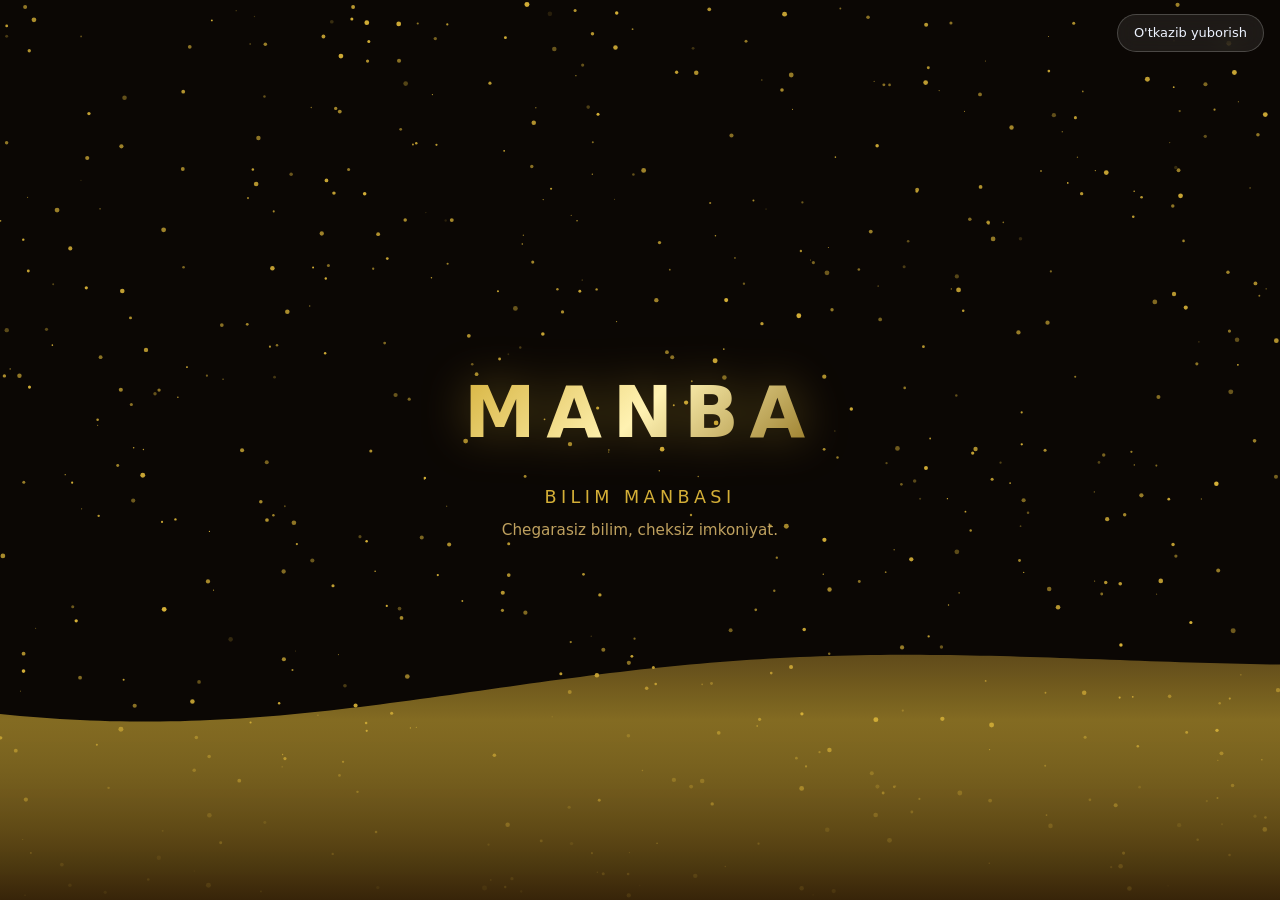
<file: index-5.html>
<!doctype html>
<html lang="uz" data-theme="dark">
<head>
<meta charset="utf-8">
<meta name="viewport" content="width=device-width,initial-scale=1,viewport-fit=cover">
<meta name="theme-color" content="#050810">
<meta name="description" content="Manba — Chegarasiz bilim, cheksiz imkoniyat.">
<link rel="manifest" href="manifest.json">
<link rel="apple-touch-icon" href="icon-192.png">
<title>Manba — Chegarasiz bilim</title>
<link rel="icon" href="data:image/svg+xml,%3Csvg xmlns='http://www.w3.org/2000/svg' viewBox='0 0 100 100'%3E%3Ctext y='.9em' font-size='90'%3E🪐%3C/text%3E%3C/svg%3E">
<style>
:root{--bg:#050810;--cd:rgba(18,24,44,.78);--cd2:rgba(28,36,62,.9);--tx:#eef3ff;--mt:#96a2c4;--ac:#7c6cff;--ac2:#48d6ff;--gold:#e8b45c;--bd:rgba(140,150,220,.22);--er:#ff6b8a;--ok:#4be0b0;--sh:0 12px 40px rgba(0,0,0,.35)}
:root[data-theme=light]{--bg:#eef2fb;--cd:rgba(255,255,255,.92);--cd2:#fff;--tx:#131a2e;--mt:#5c6a8c;--ac:#4f46e5;--ac2:#0284c7;--gold:#b8860b;--bd:rgba(30,50,110,.14);--er:#b3261e;--ok:#1b7f4b;--sh:0 10px 30px rgba(30,50,110,.1)}
*{box-sizing:border-box}
html,body{height:100%;margin:0}
body{background:var(--bg);color:var(--tx);overflow:hidden;font:15px/1.55 system-ui,-apple-system,"Segoe UI",Roboto,sans-serif;padding-top:env(safe-area-inset-top,0);display:flex;flex-direction:column;height:100dvh;transition:background .5s}
button,input,select,textarea{font:inherit;color:inherit}
button{cursor:pointer;border:0;background:none}
[hidden]{display:none!important}
#bg{position:fixed;inset:0;width:100%;height:100%;z-index:0;pointer-events:none}
#intro{position:fixed;inset:0;z-index:100;background:#03050c;transition:opacity .8s}
#intro.off{opacity:0;pointer-events:none}
#ic{position:absolute;inset:0;width:100%;height:100%}
#ip{position:absolute;left:0;top:0;height:3px;z-index:3;background:linear-gradient(90deg,#7c6cff,#48d6ff);width:0;box-shadow:0 0 12px #7c6cff}
#cap{position:absolute;left:0;right:0;bottom:calc(env(safe-area-inset-bottom,0) + 90px);z-index:2;text-align:center;padding:0 24px;pointer-events:none;color:#c9d1e8}
#cap h1{font:800 clamp(28px,7vw,52px)/1.1 Georgia,serif;margin:0 0 12px;background:linear-gradient(90deg,#fff,#c7bfff 40%,#5de0ff);-webkit-background-clip:text;background-clip:text;color:transparent}
#cap h1,#cap p{opacity:0;transform:translateY(20px);transition:opacity .8s,transform .8s;margin:0}
#cap.on h1,#cap.on p{opacity:1;transform:none}
#cap p{font-size:clamp(14px,2.4vw,18px)}
#dots{position:absolute;left:0;right:0;bottom:calc(env(safe-area-inset-bottom,0) + 50px);z-index:2;display:flex;justify-content:center;gap:8px}
#dots i{width:7px;height:7px;border-radius:50%;background:rgba(255,255,255,.25);transition:.3s}
#dots i.on{background:#7c6cff;width:22px;border-radius:4px}
#skip{position:absolute;top:calc(env(safe-area-inset-top,0) + 14px);right:16px;z-index:3;background:rgba(255,255,255,.08);border:1px solid rgba(255,255,255,.2);color:#eef3ff;border-radius:20px;padding:8px 16px;font-size:13px;backdrop-filter:blur(10px)}
header{position:relative;z-index:5;display:flex;align-items:center;gap:8px;padding:10px 14px;border-bottom:1px solid var(--bd);background:var(--cd);backdrop-filter:blur(14px)}
header b{font:800 22px Georgia,serif;flex:1;color:var(--gold);cursor:pointer}
.ib{background:rgba(255,255,255,.06);border:1px solid var(--bd);border-radius:10px;padding:7px 11px;font-size:15px}
header select.ib{width:auto;padding:6px 8px}
main{position:relative;z-index:2;flex:1;min-height:0}
section{display:none;height:100%;overflow:auto;padding:16px;-webkit-overflow-scrolling:touch}
section.on{display:block;animation:fade .35s both}
@keyframes fade{from{opacity:0;transform:translateY(8px)}to{opacity:1;transform:none}}
#v-chat.on{display:flex;flex-direction:column;padding:0}
nav{position:relative;z-index:5;display:flex;border-top:1px solid var(--bd);background:var(--cd);backdrop-filter:blur(14px);padding-bottom:env(safe-area-inset-bottom,0)}
nav button{flex:1;display:flex;flex-direction:column;align-items:center;gap:2px;padding:9px 2px;color:var(--mt);font-size:10.5px}
nav button span{font-size:20px;line-height:1}
nav button.on{color:var(--ac);font-weight:700}
.cd{background:var(--cd);border:1px solid var(--bd);border-radius:16px;padding:14px;margin-bottom:12px;box-shadow:var(--sh)}
h2{font:800 17px Georgia,serif;margin:0 0 10px}
label{display:block;font-size:13px;color:var(--mt);margin:10px 0 4px;font-weight:600}
input[type=text],input[type=password],input[type=number],textarea,select{width:100%;background:rgba(0,0,0,.25);border:1px solid var(--bd);border-radius:10px;padding:10px 12px}
:root[data-theme=light] input,:root[data-theme=light] textarea,:root[data-theme=light] select{background:rgba(255,255,255,.7)}
:root[data-theme=light] .ib,:root[data-theme=light] .sb,:root[data-theme=light] .opt,:root[data-theme=light] .chip{background:rgba(30,50,110,.05)}
input:focus,textarea:focus,select:focus{outline:0;border-color:var(--ac);box-shadow:0 0 0 3px rgba(124,108,255,.2)}
textarea{min-height:110px;resize:vertical}
.pb{background:linear-gradient(135deg,#7c6cff,#4f46e5);color:#fff;border-radius:11px;padding:11px 18px;font-weight:700;box-shadow:0 6px 24px rgba(124,108,255,.35)}
.pb:active{transform:scale(.97)}
.pb:disabled{opacity:.5}
.sb{background:rgba(255,255,255,.06);border:1px solid var(--bd);border-radius:11px;padding:9px 14px;font-weight:600;display:inline-block}
.row{display:flex;gap:8px;flex-wrap:wrap;align-items:center;margin-top:8px}
.row>label{margin:0}
.src{display:flex;justify-content:space-between;gap:10px;align-items:center;padding:11px 0;border-top:1px solid var(--bd)}
.src:first-child{border-top:0}
.src small,.mt{color:var(--mt);font-size:13px}
.empty{color:var(--mt);text-align:center;padding:24px 8px}
.bar{display:flex;gap:6px;padding:10px 12px;border-bottom:1px solid var(--bd)}
.bar select{flex:1}
#msgs{flex:1;overflow:auto;padding:14px;display:flex;flex-direction:column;gap:10px}
.m{max-width:88%;padding:10px 14px;border-radius:16px;background:var(--cd);border:1px solid var(--bd);overflow-wrap:anywhere;font-size:14.5px;animation:fade .3s both}
.m.u{align-self:flex-end;background:linear-gradient(135deg,#7c6cff,#4f46e5);color:#fff;border-color:transparent;border-bottom-right-radius:4px}
.m.a{border-bottom-left-radius:4px}
.m.e{border-color:var(--er);color:var(--er)}
.ref{background:var(--gold);color:#1a1206;border-radius:5px;min-width:20px;height:20px;font-size:11px;font-weight:800;margin:0 2px;padding:0 5px}
.tts{padding:6px 0 0;font-size:12px;color:var(--mt)}
#pan{display:none;margin:0 12px 8px;padding:11px;border-left:3px solid var(--gold);background:var(--cd);border-radius:10px;font-size:13.5px;cursor:pointer;max-height:30vh;overflow:auto}
#pan.on{display:block}
.in{display:flex;gap:8px;padding:10px 12px;border-top:1px solid var(--bd)}
.in textarea{min-height:44px;height:44px;resize:none}
.opt{display:block;width:100%;text-align:left;background:rgba(255,255,255,.05);border:1px solid var(--bd);border-radius:11px;padding:12px;margin:8px 0;transition:.3s}
.opt.ok{background:var(--ok);color:#06170f;border-color:var(--ok);font-weight:700}
.opt.no{background:var(--er);color:#fff;border-color:var(--er)}
.pr{height:6px;background:rgba(255,255,255,.08);border-radius:3px;overflow:hidden;margin:8px 0}
.pr i{display:block;height:100%;background:linear-gradient(90deg,var(--ac),var(--ac2));transition:width .4s}
.fc{perspective:1000px;height:220px;margin:12px 0;cursor:pointer}
.fi{position:relative;width:100%;height:100%;transition:transform .65s cubic-bezier(.3,.9,.3,1);transform-style:preserve-3d}
.fc.flip .fi{transform:rotateY(180deg)}
.ff,.fb2{position:absolute;inset:0;display:flex;align-items:center;justify-content:center;text-align:center;padding:22px;background:var(--cd2);border:1px solid var(--bd);border-radius:18px;backface-visibility:hidden;-webkit-backface-visibility:hidden;font:700 19px/1.4 Georgia,serif;overflow:auto}
.fb2{transform:rotateY(180deg);background:linear-gradient(135deg,#7c6cff,#4f46e5);color:#fff}
.chips{display:flex;gap:7px;flex-wrap:wrap;margin-bottom:8px}
.chip{background:rgba(255,255,255,.06);border:1px solid var(--bd);border-radius:20px;padding:8px 14px;font-size:13.5px}
.chip.on{background:linear-gradient(135deg,#7c6cff,#4f46e5);color:#fff;font-weight:700}
.out{white-space:pre-wrap;overflow-wrap:anywhere}
.wk{display:flex;gap:8px;align-items:flex-end;height:110px;margin-top:12px}
.wk div{flex:1;display:flex;flex-direction:column;justify-content:flex-end;align-items:center;height:100%;font-size:11px;color:var(--mt);gap:6px}
.wk i{display:block;width:100%;background:linear-gradient(180deg,var(--ac2),var(--ac));border-radius:5px 5px 0 0;min-height:3px}
.big{font:800 40px Georgia,serif;color:var(--gold)}
.sg{display:grid;grid-template-columns:repeat(3,1fr);gap:10px;text-align:center}
.sg b{display:block;font:800 22px Georgia,serif;color:var(--ac2)}
.sg small{color:var(--mt);font-size:12px}
#sandp,#slidep{position:absolute;inset:0;transition:opacity .8s}
#sandp{background:#0b0704}#slidep{opacity:0;background:#03050c}
#sc{position:absolute;inset:0;width:100%;height:100%}
.sw{position:absolute;inset:0;display:flex;flex-direction:column;justify-content:center;align-items:center;text-align:center;padding:0 20px;pointer-events:none}
.lg{font-size:clamp(2.6rem,13vw,4.5rem);font-weight:900;letter-spacing:.15em;background:linear-gradient(135deg,#d4af37,#fff2b2 50%,#8c6d18);-webkit-background-clip:text;background-clip:text;color:transparent;opacity:0;animation:fl 2s ease-in-out 4s forwards;filter:drop-shadow(0 0 24px rgba(212,175,55,.4))}
.s1{margin-top:15px;font-size:1.1rem;color:#d4af37;letter-spacing:.25em;opacity:0;animation:fl 2s ease-in-out 5s forwards}
.s2{margin-top:8px;font-size:.95rem;color:#bfa15f;opacity:0;animation:fl 2s ease-in-out 5.5s forwards}
@keyframes fl{0%{opacity:0;transform:scale(.8) translateY(20px)}100%{opacity:1;transform:none}}
.mic{padding:8px 10px}
@media(min-width:900px){
body{display:grid;grid-template-columns:220px minmax(0,1fr);grid-template-rows:56px minmax(0,1fr)}
header{grid-column:1/3}
nav{grid-column:1;grid-row:2;flex-direction:column;border-top:0;border-right:1px solid var(--bd);padding:14px 10px;gap:4px;align-self:stretch;justify-content:flex-start}
nav button{flex:0 0 auto;flex-direction:row;gap:14px;padding:12px 14px;border-radius:12px;font-size:14px}
nav button.on{background:rgba(124,108,255,.18)}
main{grid-column:2;grid-row:2}
section{max-width:900px;margin:0 auto}
#cap{bottom:auto;top:50%;transform:translateY(-50%)}
}
@media(prefers-reduced-motion:reduce){*,*:before,*:after{animation-duration:.01ms!important;transition-duration:.01ms!important}}
</style>
</head>
<body>
<canvas id="bg"></canvas>

<div id="intro">
  <div id="sandp"><canvas id="sc"></canvas><div class="sw"><div class="lg">MANBA</div><div class="s1">BILIM MANBASI</div><div class="s2">Chegarasiz bilim, cheksiz imkoniyat.</div></div></div>
  <div id="slidep">
    <canvas id="ic"></canvas>
    <div id="ip"></div>
    <div id="cap"><h1 id="it"></h1><p id="is"></p></div>
    <div id="dots"></div>
  </div>
  <button id="skip">O'tkazib yuborish</button>
</div>

<header>
  <b id="brand">Manba</b>
  <button class="ib" id="themeBtn" aria-label="Mavzu">🌓</button>
  <button class="ib" id="setBtn" aria-label="Sozlamalar">⚙️</button>
  <select id="lang" class="ib" aria-label="Til"><option value="uz">UZ</option><option value="en">EN</option><option value="ru">RU</option></select>
</header>

<main>
  <section id="v-src" class="on">
    <div class="cd" id="wel"><h2>Xush kelibsiz 👋</h2><p class="mt">1) ⚙️ Sozlamalarda openrouter.ai'dan olgan API kalitingizni kiriting va "Bepul modellarni topish"ni bosing.<br>2) Manba qo'shing: matn, PDF, Word, slayd, rasm yoki veb-havola.<br>3) Chat, test va kartalar faqat shu manbalardan ishlaydi. Kalit va ma'lumotlar faqat sizning qurilmangizda saqlanadi.</p></div>
    <div class="cd">
      <h2>Yangi manba</h2>
      <label for="sn">Nomi</label>
      <input type="text" id="sn" placeholder="Masalan: Tarix, 3-mavzu">
      <label for="st">Matn</label>
      <textarea id="st" placeholder="Matnni shu yerga qo'ying"></textarea>
      <div class="row">
        <button class="pb" id="sa">Manba qo'shish</button>
        <label class="sb" style="cursor:pointer">Fayl yuklash (PDF, Word, PPTX, rasm, TXT — 40 MB gacha)
          <input type="file" id="sf" accept=".txt,.md,.csv,.pdf,.docx,.pptx,image/*,text/*,application/pdf" multiple hidden>
        </label>
      </div>
      <label for="su">Veb-sahifa manzili (URL)</label><div class="row"><input type="text" id="su" placeholder="https://..." style="flex:1"><button class="sb" id="sua">Qo'shish</button></div>
      <p class="mt" id="sm"></p>
    </div>
    <div class="cd"><h2>Manbalaringiz</h2><input type="text" id="sq" placeholder="🔍 Manbalar ichidan qidirish"><div id="sl"></div></div>
  </section>

  <section id="v-chat">
    <div class="bar">
      <select id="cs" aria-label="Chat"></select>
      <button class="ib" id="cn">＋</button><button class="ib" id="cr">✎</button><button class="ib" id="cx">🗑</button>
    </div>
    <div id="msgs" aria-live="polite"></div>
    <div id="pan"></div>
    <div class="in"><textarea id="q" rows="1" placeholder="Manbalaringiz bo'yicha savol bering"></textarea><button class="ib mic" data-t="#q" aria-label="Ovoz">🎤</button><button class="pb" id="sd">Yuborish</button></div>
  </section>

  <section id="v-test">
    <div class="cd">
      <h2>Test</h2>
      <label for="ts">Manba</label><select id="ts" class="srcsel"></select>
      <label for="tn">Savollar soni</label>
      <select id="tn"><option>5</option><option selected>10</option><option>15</option></select>
      <label for="tz">Mavzu / kalit so'z (ixtiyoriy, katta manbalarda aniqroq bo'ladi)</label><input type="text" id="tz">
      <label for="tx">Imtihon namunasi (ixtiyoriy, uslub o'rganish uchun)</label>
      <textarea id="tx" style="min-height:70px" placeholder="Namuna test savollarini shu yerga tashlang"></textarea>
      <div class="row"><button class="pb" id="tg">Test tuzish</button></div>
      <p id="tm" class="mt"></p>
    </div>
    <div id="tq"></div>
  </section>

  <section id="v-fc">
    <div class="cd">
      <h2>Flashcard</h2>
      <label for="fs">Manba</label><select id="fs" class="srcsel"></select>
      <label for="fq">Mavzu / kalit so'z (ixtiyoriy)</label><input type="text" id="fq">
      <div class="row">
        <button class="pb" id="fg">Kartalar yaratish</button>
        <button class="sb" id="fst">Takrorlashni boshlash</button>
        <button class="sb" id="fdel">Hammasini o'chirish</button>
      </div>
      <p id="fm" class="mt"></p>
    </div>
    <div id="fa"></div>
  </section>

  <section id="v-tool">
    <div class="cd">
      <h2>Vositalar</h2>
      <div class="chips" id="tl"></div>
      <label for="ti">Manba</label><select id="tis" class="srcsel"></select>
      <label for="ti">Qo'shimcha (til, mavzu, kod tili va h.k.)</label>
      <textarea id="ti" style="min-height:60px" placeholder="Ixtiyoriy. Feynman uchun mavzuni o'z so'zingiz bilan tushuntirib yozing"></textarea>
      <div class="row"><button class="ib mic" data-t="#ti">🎤 Ovozda aytish</button></div>
      <div class="row"><button class="pb" id="tr">Bajarish</button></div>
      <p id="tom" class="mt"></p>
    </div>
    <div class="cd" id="tob" hidden><div class="out" id="to"></div><button class="tts" id="tt">🔊 Eshitish</button></div>
  </section>

  <section id="v-st">
    <div class="cd">
      <h2>Statistika</h2>
      <div class="sg"><div><b id="s1">0</b><small>kun ketma-ket</small></div><div><b id="s2">0</b><small>bugun</small></div><div><b id="s3">0</b><small>xatolar</small></div></div>
      <div class="pr"><i id="gp"></i></div>
      <p class="mt" id="gt"></p>
      <div class="wk" id="wk"></div>
    </div>
    <div class="cd"><h2>Xatolar tarixi</h2><div id="wl"></div></div>
  </section>

  <section id="v-set">
    <div class="cd">
      <h2>AI ulanishi (OpenRouter)</h2>
      <label for="k">API kalit</label>
      <input type="password" id="k" autocomplete="off" placeholder="sk-or-...">
      <label for="m">Asosiy model</label><input type="text" id="m" placeholder="model-nomi:free">
      <label for="f">Zaxira modellar (vergul bilan)</label><input type="text" id="f">
      <label for="ep">API manzil (ixtiyoriy — o'z proxy'ingiz uchun)</label><input type="text" id="ep" placeholder="https://.../v1/chat/completions">
      <label for="g">Kunlik maqsad (javoblar soni)</label><input type="number" id="g" min="1" value="20">
      <div class="row"><button class="pb" id="ff">Bepul modellarni topish</button><button class="sb" id="sv">Saqlash</button></div>
      <p id="ms" class="mt"></p>
    </div>
    <div class="cd">
      <h2>AI xarakteri</h2>
      <select id="ch"><option value="do'stona">do'stona</option><option value="rasmiy">rasmiy</option><option value="o'qituvchi">o'qituvchi</option></select>
    </div>
    <div class="cd">
      <h2>Zaxira nusxa</h2>
      <div class="row"><button class="sb" id="ex">Eksport (JSON)</button><label class="sb" style="cursor:pointer">Import<input type="file" id="im" accept=".json" hidden></label></div>
      <p class="mt">Kalit eksportga kiritilmaydi. Ma'lumotlar faqat shu qurilmada saqlanadi.</p>
      <div class="row"><button class="sb" id="rs" style="color:var(--er)">Barcha ma'lumotni o'chirish</button></div>
    </div>
  </section>
</main>

<nav id="nav">
  <button data-v="v-src" class="on"><span>📚</span><em data-i="n1" style="font-style:normal">Manbalar</em></button>
  <button data-v="v-chat"><span>💬</span><em data-i="n2" style="font-style:normal">Chat</em></button>
  <button data-v="v-test"><span>📝</span><em data-i="n3" style="font-style:normal">Test</em></button>
  <button data-v="v-fc"><span>🃏</span><em data-i="n4" style="font-style:normal">Karta</em></button>
  <button data-v="v-tool"><span>🛠</span><em data-i="n5" style="font-style:normal">Vosita</em></button>
  <button data-v="v-st"><span>📊</span><em data-i="n6" style="font-style:normal">Statistika</em></button>
</nav>

<script>
"use strict";
const $=s=>document.querySelector(s),$$=s=>[...document.querySelectorAll(s)];
const D0={src:[],chats:[],cur:null,cards:[],days:{},wrong:[],set:{m:'',f:'',ch:"do'stona",lang:'uz',theme:'dark',goal:20}};
let D=JSON.parse(JSON.stringify(D0));
let _db;const idb=()=>_db||(_db=new Promise((res,rej)=>{const r=indexedDB.open('manba',1);r.onupgradeneeded=()=>r.result.createObjectStore('k');r.onsuccess=()=>res(r.result);r.onerror=()=>rej(r.error)}));
async function idbGet(){try{const db=await idb();return await new Promise(r=>{const q=db.transaction('k').objectStore('k').get('D');q.onsuccess=()=>r(q.result);q.onerror=()=>r(null)})}catch(e){return null}}
async function flush(){try{const db=await idb();db.transaction('k','readwrite').objectStore('k').put(D,'D')}catch(e){try{localStorage.setItem('manba',JSON.stringify(D))}catch(x){alert("Xotira to'ldi")}}}
let stT;const save=()=>{clearTimeout(stT);stT=setTimeout(flush,300)};
addEventListener('pagehide',flush);
document.addEventListener('visibilitychange',()=>{if(document.hidden)flush()});
const KEY=()=>localStorage.getItem('manba_k')||'';
const esc=s=>String(s).replace(/[&<>"]/g,c=>({'&':'&amp;','<':'&lt;','>':'&gt;','"':'&quot;'}[c]));
const dstr=d=>{const x=new Date(d);return x.getFullYear()+'-'+String(x.getMonth()+1).padStart(2,'0')+'-'+String(x.getDate()).padStart(2,'0')};
const today=()=>dstr(Date.now());
const hit=()=>{D.days[today()]=(D.days[today()]||0)+1;save()};
const uid=()=>Date.now().toString(36)+Math.random().toString(36).slice(2,6);
const LN={uz:"o'zbek",en:'English',ru:'русский'};
const T={uz:{n1:'Manbalar',n2:'Chat',n3:'Test',n4:'Karta',n5:'Vosita',n6:'Statistika'},en:{n1:'Sources',n2:'Chat',n3:'Quiz',n4:'Cards',n5:'Tools',n6:'Stats'},ru:{n1:'Источники',n2:'Чат',n3:'Тест',n4:'Карточки',n5:'Инструменты',n6:'Статистика'}};

/* ===== yulduzlar ===== */
function field(cv,n,warp){
  const x=cv.getContext('2d');let W,H,S=[];
  const rs=()=>{W=cv.width=innerWidth;H=cv.height=innerHeight};rs();addEventListener('resize',rs);
  for(let i=0;i<n;i++)S.push({x:Math.random()*2-1,y:Math.random()*2-1,z:Math.random(),t:Math.random()*6});
  (function f(){
    if(!cv.isConnected||cv.offsetParent===null&&cv.id=='ic'){return}
    x.clearRect(0,0,W,H);
    for(const s of S){
      if(warp){s.z-=.004;if(s.z<=.02){s.x=Math.random()*2-1;s.y=Math.random()*2-1;s.z=1}
        const k=.4/s.z,px=W/2+s.x*k*W/2,py=H/2+s.y*k*H/2;
        x.fillStyle='rgba(200,215,255,'+Math.min(1,1.1-s.z)+')';x.fillRect(px,py,1+(1-s.z)*2,1+(1-s.z)*2)}
      else{s.t+=.02;x.fillStyle='rgba(200,215,255,'+(.25+.25*Math.sin(s.t))+')';x.fillRect((s.x+1)*W/2,(s.y+1)*H/2,1.5,1.5)}
    }
    requestAnimationFrame(f)})();
}

/* ===== kirish: qum + slaydlar ===== */
const SL=[["MANBA","Chegarasiz bilim, cheksiz imkoniyat."],["Manbalaringiz","Matn, PDF, Word, slayd va rasmlar — hammasi bir joyda."],["Faqat sizning manbangiz","AI faqat siz bergan matn asosida javob beradi."],["Test va kartalar","Savollar, 3D flashcard va intervalli takrorlash."],["Boshlaymiz","Bilim sari birinchi qadam."]];
let si=0,tm,done=false,sandOn=true;
function sandAnim(){
  const cv=$('#sc');if(!cv)return;const x=cv.getContext('2d');let W,H;
  const rs=()=>{W=cv.width=innerWidth;H=cv.height=innerHeight};rs();addEventListener('resize',rs);
  const P=Array.from({length:600},()=>({x:Math.random()*W,y:Math.random()*H,r:Math.random()*2+.5,sx:(Math.random()-.5)*.8,sy:(Math.random()-.5)*.8-.2,o:Math.random(),f:Math.random()*.02+.005}));
  let a=0;
  (function f(){
    if(!sandOn||done)return;
    x.clearRect(0,0,W,H);
    P.forEach(p=>{p.x+=p.sx;p.y+=p.sy;p.o+=p.f;if(p.o>1||p.o<0)p.f=-p.f;if(p.x<0)p.x=W;if(p.x>W)p.x=0;if(p.y<0)p.y=H;if(p.y>H)p.y=0;x.fillStyle='rgba(212,175,55,'+Math.abs(p.o)+')';x.beginPath();x.arc(p.x,p.y,p.r,0,6.283);x.fill()});
    a+=.03;x.beginPath();x.moveTo(0,H);
    for(let i=0;i<=W;i+=10)x.lineTo(i,H*.75+Math.sin(i*.003+a)*30+Math.cos(i*.005-a*.5)*20);
    x.lineTo(W,H);x.closePath();
    const g=x.createLinearGradient(0,H*.6,0,H);g.addColorStop(0,'rgba(180,130,50,.2)');g.addColorStop(.5,'rgba(212,175,55,.6)');g.addColorStop(1,'rgba(60,40,10,.9)');
    x.fillStyle=g;x.fill();requestAnimationFrame(f)})();
}
function slide(){
  if(done)return;
  const c=$('#cap');c.classList.remove('on');
  $$('#dots i').forEach((d,i)=>d.classList.toggle('on',i==si));
  setTimeout(()=>{if(done)return;$('#it').textContent=SL[si][0];$('#is').textContent=SL[si][1];c.classList.add('on')},350);
  const p=$('#ip');p.style.transition='none';p.style.width=(si/SL.length*100)+'%';
  requestAnimationFrame(()=>requestAnimationFrame(()=>{p.style.transition='width 4s linear';p.style.width=((si+1)/SL.length*100)+'%'}));
  tm=setTimeout(()=>{si++;si>=SL.length?endIntro():slide()},4200);
}
function toSlides(){if(done)return;sandOn=false;$('#sandp').style.opacity=0;$('#slidep').style.opacity=1;slide()}
function endIntro(){if(done)return;done=true;sandOn=false;clearTimeout(tm);$('#intro').classList.add('off');try{sessionStorage.setItem('mi','1')}catch(e){}setTimeout(()=>$('#intro').remove(),900)}
$('#skip').onclick=endIntro;
$('#intro').addEventListener('click',e=>{if(e.target.id!='skip'&&!done&&!sandOn&&si<SL.length-1){clearTimeout(tm);si++;slide()}});
$('#dots').innerHTML=SL.map(()=>'<i></i>').join('');
field($('#bg'),90,false);
let skipI=false;try{skipI=sessionStorage.getItem('mi')}catch(e){}
if(skipI){$('#intro').remove();done=true;sandOn=false}else{field($('#ic'),240,true);sandAnim();tm=setTimeout(toSlides,8200)}

/* ===== umumiy ===== */
function show(v){
  $$('main section').forEach(s=>s.classList.toggle('on',s.id==v));
  $$('#nav button').forEach(b=>b.classList.toggle('on',b.dataset.v==v));
  if(v=='v-st')stats();if(v=='v-chat')renderChat();
}
$$('#nav button').forEach(b=>b.onclick=()=>show(b.dataset.v));
$('#setBtn').onclick=()=>show('v-set');
$('#brand').onclick=()=>show('v-src');
function theme(){document.documentElement.dataset.theme=D.set.theme;$('meta[name=theme-color]').content=D.set.theme=='dark'?'#050810':'#eef2fb'}
$('#themeBtn').onclick=()=>{D.set.theme=D.set.theme=='dark'?'light':'dark';save();theme()};
function lang(){$('#lang').value=D.set.lang;document.documentElement.lang=D.set.lang;$$('[data-i]').forEach(e=>e.textContent=T[D.set.lang][e.dataset.i])}
$('#lang').onchange=e=>{D.set.lang=e.target.value;save();lang()};
const speak=t=>{try{speechSynthesis.cancel();const u=new SpeechSynthesisUtterance(t);u.lang={uz:'uz-UZ',en:'en-US',ru:'ru-RU'}[D.set.lang];speechSynthesis.speak(u)}catch(e){}};

/* ===== AI ===== */
const LIM=36000;
function ctx(i,q){
  const L=(i===''||i==null||i=='all'?D.src:[D.src[+i]]).filter(Boolean);
  const tot=L.reduce((a,s)=>a+s.t.length,0);
  if(tot<=LIM)return L.map(s=>`[${D.src.indexOf(s)+1}] ${s.n}\n${s.t}`).join('\n\n');
  const C=[];L.forEach(s=>{for(let p=0;p<s.t.length;p+=1500)C.push({n:D.src.indexOf(s)+1,t:s.t.slice(p,p+1500),p})});
  const w=(q||'').toLowerCase().match(/[\p{L}\d']{3,}/gu)||[],k=Math.floor(LIM/1500);
  let pick;
  if(w.length){C.forEach(c=>{const l=c.t.toLowerCase();c.s=w.reduce((a,x)=>a+(l.includes(x)?1:0),0)});pick=C.slice().sort((a,b)=>b.s-a.s).slice(0,k)}
  else{const st=C.length/k;pick=Array.from({length:k},(_,j)=>C[Math.floor(j*st)])}
  return [...new Set(pick)].sort((a,b)=>a.n-b.n||a.p-b.p).map(c=>`[${c.n}] ${c.t}`).join('\n---\n');
}
const SYS=(i,q)=>`Sen "Manba" ilovasining yordamchisisan. Faqat quyidagi manbalar asosida javob ber. Javob tili: ${LN[D.set.lang]}. Xarakter: ${D.set.ch}. Manbada yo'q narsani to'qima — "manbada yo'q" de. Iqtiboslarni [1], [2] ko'rinishida keltir. Manba katta bo'lsa, savolga tegishli bo'laklar berilgan.\n\nMANBALAR:\n${ctx(i,q)}`;
async function ai(sys,msgs){
  const k=KEY(),ep=D.set.ep||'https://openrouter.ai/api/v1/chat/completions';if(!k&&!D.set.ep)throw Error("Sozlamalarda API kalitni kiriting");
  const ms=[D.set.m,...(D.set.f||'').split(',').map(s=>s.trim())].filter(Boolean);
  if(!ms.length)throw Error("Sozlamalarda model kiriting yoki bepul modellarni toping");
  let err='';
  for(const m of ms){
    try{
      const r=await fetch(ep,{method:'POST',headers:Object.assign({'Content-Type':'application/json'},k?{Authorization:'Bearer '+k}:{}),body:JSON.stringify({model:m,messages:[{role:'system',content:sys},...msgs]})});
      const j=await r.json(),t=j.choices&&j.choices[0]&&j.choices[0].message&&j.choices[0].message.content;
      if(t)return t;err=(j.error&&j.error.message)||"Bo'sh javob"
    }catch(e){err=e.message}
  }
  throw Error(err);
}
const pj=t=>{const m=t.match(/[\[{][\s\S]*[\]}]/);if(!m)throw Error("AI javobi JSON emas, qayta urinib ko'ring");return JSON.parse(m[0])};
function needSrc(){if(!D.src.length){alert("Avval Manbalar bo'limida manba qo'shing");show('v-src');return true}return false}

/* ===== manbalar ===== */
function srcList(){
  const q=($('#sq').value||'').toLowerCase();
  const l=D.src.map((s,i)=>({s,i})).filter(o=>!q||o.s.n.toLowerCase().includes(q)||o.s.t.toLowerCase().includes(q));
  $('#sl').innerHTML=l.length?l.map(o=>`<div class="src"><div><b>${o.i+1}. ${esc(o.s.n)}</b><br><small>${o.s.t.length} belgi</small></div><button class="sb" data-d="${o.i}">🗑</button></div>`).join(''):'<div class="empty">Manba topilmadi</div>';
  $$('#sl [data-d]').forEach(b=>b.onclick=()=>{if(confirm("O'chirilsinmi?")){D.src.splice(+b.dataset.d,1);save();srcList();srcSel()}});
}
function srcSel(){
  $$('.srcsel').forEach(s=>s.innerHTML='<option value="all">Hamma manbalar</option>'+D.src.map((x,i)=>`<option value="${i}">${i+1}. ${esc(x.n)}</option>`).join(''));
}
$('#sq').oninput=srcList;
$('#sa').onclick=()=>{
  const t=$('#st').value.trim();if(!t){$('#sm').textContent="Matn bo'sh";return}
  D.src.push({n:$('#sn').value.trim()||'Nomsiz manba',t});save();$('#sn').value=$('#st').value='';$('#sm').textContent="✓ Qo'shildi";srcList();srcSel();
};
const loadJs=u=>new Promise((r,j)=>{if(document.querySelector('script[src="'+u+'"]'))return r();const s=document.createElement('script');s.src=u;s.onload=r;s.onerror=()=>j(Error('Kutubxona yuklanmadi (internetni tekshiring)'));document.head.appendChild(s)});
const CD='https://cdnjs.cloudflare.com/ajax/libs/';
async function pdfText(f,say){
  await loadJs(CD+'pdf.js/3.11.174/pdf.min.js');pdfjsLib.GlobalWorkerOptions.workerSrc=CD+'pdf.js/3.11.174/pdf.worker.min.js';
  const d=await pdfjsLib.getDocument({data:await f.arrayBuffer()}).promise;let t='';
  for(let i=1;i<=d.numPages;i++){say(f.name+': '+i+'/'+d.numPages+' bet');const p=await d.getPage(i);t+=(await p.getTextContent()).items.map(x=>x.str).join(' ')+'\n'}
  return t;
}
async function readFile(f,say){
  const n=f.name.toLowerCase();
  if(n.endsWith('.pdf'))return pdfText(f,say);
  if(n.endsWith('.docx')){await loadJs(CD+'mammoth/1.6.0/mammoth.browser.min.js');return (await mammoth.extractRawText({arrayBuffer:await f.arrayBuffer()})).value}
  if(n.endsWith('.pptx')){
    await loadJs(CD+'jszip/3.10.1/jszip.min.js');const z=await JSZip.loadAsync(await f.arrayBuffer());
    const ks=Object.keys(z.files).filter(k=>/^ppt\/slides\/slide\d+\.xml$/.test(k)).sort((a,b)=>a.match(/(\d+)\.xml/)[1]-b.match(/(\d+)\.xml/)[1]);
    let t='';for(let i=0;i<ks.length;i++){const x=await z.files[ks[i]].async('string');t+='Slayd '+(i+1)+': '+[...x.matchAll(/<a:t>([^<]*)<\/a:t>/g)].map(m=>m[1]).join(' ').replace(/&amp;/g,'&').replace(/&lt;/g,'<').replace(/&gt;/g,'>').replace(/&quot;/g,'"').replace(/&apos;/g,"'")+'\n'}
    return t;
  }
  if(f.type.startsWith('image/')){await loadJs('https://cdn.jsdelivr.net/npm/tesseract.js@5.1.1/dist/tesseract.min.js');say("Rasm o'qilmoqda (OCR)…");return (await Tesseract.recognize(f,'uzb+rus+eng')).data.text}
  return f.text();
}
$('#sf').onchange=async e=>{
  const say=t=>{$('#sm').textContent=t};
  for(const f of e.target.files){
    if(f.size>40*1048576){alert(f.name+": 40 MB dan katta");continue}
    say("O'qilmoqda: "+f.name);
    try{const t=await readFile(f,say);if(t.trim().length<20)throw Error("Matn topilmadi (skaner bo'lsa, sahifani rasm qilib yuklang)");D.src.push({n:f.name,t:t.trim()});save()}catch(x){alert(f.name+': '+x.message)}
  }
  e.target.value='';say('');srcList();srcSel();
};
$('#sua').onclick=async()=>{
  const u=$('#su').value.trim();if(!/^https?:\/\//.test(u))return alert("To'liq manzil kiriting (https://...)");
  $('#sm').textContent="Sahifa o'qilmoqda…";
  try{const r=await fetch('https://r.jina.ai/'+u);if(!r.ok)throw Error('Sahifa ochilmadi ('+r.status+')');const t=(await r.text()).trim();if(t.length<50)throw Error('Matn topilmadi');D.src.push({n:u.replace(/^https?:\/\//,'').slice(0,50),t});save();$('#su').value='';srcList();srcSel()}catch(x){alert(x.message)}
  $('#sm').textContent='';
};

/* ===== chat ===== */
const chat=()=>D.chats.find(c=>c.id==D.cur);
function newChat(){const c={id:uid(),name:'Chat '+(D.chats.length+1),msgs:[]};D.chats.push(c);D.cur=c.id;save()}
function chatSel(){$('#cs').innerHTML=D.chats.map(c=>`<option value="${c.id}" ${c.id==D.cur?'selected':''}>${esc(c.name)}</option>`).join('')}
function bubble(m){
  const d=document.createElement('div');d.className='m '+m.r;
  if(m.r=='a'){
    d.innerHTML=esc(m.c).replace(/\n/g,'<br>').replace(/\[(\d+)\]/g,'<button class="ref" data-n="$1">$1</button>')+'<br><button class="tts">🔊 Eshitish</button>';
    d.querySelector('.tts').onclick=()=>speak(m.c);
    d.querySelectorAll('.ref').forEach(b=>b.onclick=()=>{const s=D.src[+b.dataset.n-1],p=$('#pan');if(!s)return;p.textContent='['+b.dataset.n+'] '+s.n+': '+s.t.slice(0,600)+'…';p.classList.add('on')});
  }else d.textContent=m.c;
  $('#msgs').appendChild(d);$('#msgs').scrollTop=1e9;return d;
}
function renderChat(){
  if(!chat()){D.chats.length?D.cur=D.chats[0].id:newChat()}
  chatSel();$('#msgs').innerHTML='';chat().msgs.forEach(bubble);
  if(!chat().msgs.length)$('#msgs').innerHTML='<div class="empty">Manbalaringiz bo\'yicha savol bering</div>';
}
$('#pan').onclick=()=>$('#pan').classList.remove('on');
$('#cs').onchange=e=>{D.cur=e.target.value;save();renderChat()};
$('#cn').onclick=()=>{newChat();renderChat()};
$('#cr').onclick=()=>{const n=prompt('Yangi nom',chat().name);if(n){chat().name=n;save();chatSel()}};
$('#cx').onclick=()=>{if(confirm("Chat o'chirilsinmi?")){D.chats=D.chats.filter(c=>c.id!=D.cur);D.cur=null;save();renderChat()}};
let busy=false;
async function send(){
  const q=$('#q').value.trim();if(!q||busy||needSrc())return;
  const c=chat();if(!c.msgs.length)$('#msgs').innerHTML='';
  $('#q').value='';c.msgs.push({r:'u',c:q});bubble({r:'u',c:q});
  const w=bubble({r:'a',c:'...'});w.innerHTML='<span>Fikrlayapman…</span>';busy=true;$('#sd').disabled=true;
  try{
    const h=c.msgs.slice(-10).map(m=>({role:m.r=='u'?'user':'assistant',content:m.c}));
    const a=await ai(SYS('all',q),h);w.remove();c.msgs.push({r:'a',c:a});bubble({r:'a',c:a});hit();
    if(c.msgs.length==2&&/^Chat \d+$/.test(c.name)){c.name=q.slice(0,28);chatSel()}
  }catch(e){w.className='m e';w.textContent='Xato: '+e.message;c.msgs.pop()}
  busy=false;$('#sd').disabled=false;save();
}
$('#sd').onclick=send;
$('#q').onkeydown=e=>{if(e.key=='Enter'&&!e.shiftKey){e.preventDefault();send()}};

/* ===== test ===== */
let Q=null;
$('#tg').onclick=async()=>{
  if(needSrc())return;const n=$('#tn').value,ex=$('#tx').value.trim();
  $('#tg').disabled=true;$('#tm').textContent='Test tuzilmoqda…';$('#tq').innerHTML='';
  try{
    const r=await ai(SYS($('#ts').value,$('#tz').value),[{role:'user',content:`Manbadan ${n} ta test savoli tuz, har birida 4 ta variant. ${ex?"Savollar uslubini shu namunaga moslab tuz:\n"+ex.slice(0,4000)+"\n":''}Faqat JSON massiv qaytar, boshqa matn yozma: [{"q":"savol","o":["A","B","C","D"],"a":0,"e":"qisqa izoh"}] (a — to'g'ri variant indeksi 0-3).`}]);
    const l=pj(r).filter(x=>x.q&&Array.isArray(x.o)&&x.o.length==4&&x.a>=0&&x.a<4);
    if(!l.length)throw Error("Savollar yaroqsiz, qayta urinib ko'ring");
    Q={l,i:0,s:0};$('#tm').textContent='';qShow();
  }catch(e){$('#tm').textContent='Xato: '+e.message}
  $('#tg').disabled=false;
};
function qShow(){
  const b=$('#tq');
  if(Q.i>=Q.l.length){b.innerHTML=`<div class="cd"><h2>Natija</h2><div class="big">${Q.s}/${Q.l.length}</div><p class="mt">${Math.round(Q.s/Q.l.length*100)}% to'g'ri</p></div>`;return}
  const x=Q.l[Q.i];
  b.innerHTML=`<div class="cd"><div class="mt">${Q.i+1}/${Q.l.length}</div><div class="pr"><i style="width:${Q.i/Q.l.length*100}%"></i></div><h3 style="font:700 16px Georgia,serif">${esc(x.q)}</h3>${x.o.map((o,j)=>`<button class="opt" data-j="${j}">${'ABCD'[j]}. ${esc(o)}</button>`).join('')}<p class="mt" id="ex2"></p><button class="pb" id="nx" hidden>Keyingisi</button></div>`;
  $$('#tq .opt').forEach(o=>o.onclick=()=>{
    const j=+o.dataset.j;$$('#tq .opt').forEach(z=>z.disabled=true);
    $$('#tq .opt')[x.a].classList.add('ok');
    if(j==x.a)Q.s++;else{o.classList.add('no');D.wrong.unshift({q:x.q,c:x.o[x.a],e:x.e||'',d:today()});D.wrong=D.wrong.slice(0,100)}
    hit();save();$('#ex2').textContent=x.e||'';$('#nx').hidden=false;
  });
  $('#nx').onclick=()=>{Q.i++;qShow()};
}

/* ===== flashcard (Leitner) ===== */
const IV=[0,1,2,4,8,16];
let FS=null;
$('#fg').onclick=async()=>{
  if(needSrc())return;$('#fg').disabled=true;$('#fm').textContent='Kartalar yaratilmoqda…';
  try{
    const r=await ai(SYS($('#fs').value,$('#fq').value),[{role:'user',content:`Manbadan 10 ta flashcard tuz (savol-javob, qisqa). Faqat JSON massiv: [{"q":"savol","a":"javob"}]`}]);
    const l=pj(r).filter(x=>x.q&&x.a);
    l.forEach(x=>D.cards.push({q:String(x.q),a:String(x.a),b:1,d:today()}));save();
    $('#fm').textContent=`✓ ${l.length} ta karta qo'shildi. Jami: ${D.cards.length}`;
  }catch(e){$('#fm').textContent='Xato: '+e.message}
  $('#fg').disabled=false;
};
$('#fdel').onclick=()=>{if(confirm("Barcha kartalar o'chirilsinmi?")){D.cards=[];save();$('#fa').innerHTML='';$('#fm').textContent=''}};
$('#fst').onclick=()=>{
  const due=D.cards.filter(c=>c.d<=today());
  if(!due.length){$('#fm').textContent=D.cards.length?"Bugun takrorlash uchun karta yo'q 🎉":"Avval kartalar yarating";$('#fa').innerHTML='';return}
  FS={l:due,i:0};fShow();
};
function fShow(){
  const b=$('#fa');
  if(FS.i>=FS.l.length){b.innerHTML='<div class="cd"><h2>Tugadi 🎉</h2><p class="mt">Bugungi takrorlash yakunlandi.</p></div>';return}
  const c=FS.l[FS.i];
  b.innerHTML=`<div class="mt">${FS.i+1}/${FS.l.length} · quti ${c.b}</div><div class="fc" id="fcc"><div class="fi"><div class="ff">${esc(c.q)}</div><div class="fb2">${esc(c.a)}</div></div></div><div class="row"><button class="sb" id="no">❌ Bilmadim</button><button class="pb" id="yes">✅ Bildim</button></div>`;
  $('#fcc').onclick=()=>$('#fcc').classList.toggle('flip');
  const go=ok=>{c.b=ok?Math.min(5,c.b+1):1;const d=new Date();d.setDate(d.getDate()+IV[c.b]);c.d=dstr(d);hit();save();FS.i++;fShow()};
  $('#yes').onclick=()=>go(true);$('#no').onclick=()=>go(false);
}

/* ===== vositalar ===== */
const TL={
  "Xulosa":"Manbaning aniq va tuzilgan konspekt-xulosasini yoz.",
  "Tarjima":"Manbani quyidagi tilga tarjima qil (qo'shimchada til ko'rsatilgan, bo'lmasa o'zbekchaga):",
  "Kod":"Manbadagi g'oyalarni qo'shimchada ko'rsatilgan dasturlash tilida kod misoli bilan tushuntir:",
  "Insho":"Manba asosida insho yoz (kirish, asosiy qism, xulosa). Mavzu:",
  "Reja":"Manba asosida bosqichma-bosqich o'qish/amal rejasini tuz. Qo'shimcha:",
  "Grammatika":"Manbadagi matn grammatikasi va imlosini tekshir, xatolarni ko'rsat va to'g'rilangan variantni ber.",
  "Feynman":"Talaba mavzuni quyidagicha tushuntirdi. Manbaga solishtirib: nimasi to'g'ri, nimasi xato yoki yetishmayapti ekanini ayt, 10 balldan baho qo'y va to'g'rilangan tushuntirishni ber. Talaba javobi:",
  "Fikr xaritasi":"Manbaning fikr xaritasini ko'p darajali, chekinishli (indentatsiyali) ro'yxat ko'rinishida tuz.",
  "Audio xulosa":"Manbaning 150-200 so'zlik, ovoz chiqarib o'qishga qulay, belgilarsiz oddiy xulosasini yoz."
};
let tool='Xulosa';
$('#tl').innerHTML=Object.keys(TL).map(k=>`<button class="chip ${k==tool?'on':''}">${k}</button>`).join('');
$$('#tl .chip').forEach(c=>c.onclick=()=>{tool=c.textContent;$$('#tl .chip').forEach(z=>z.classList.toggle('on',z==c))});
$('#tr').onclick=async()=>{
  if(needSrc())return;$('#tr').disabled=true;$('#tom').textContent='Ishlanmoqda…';
  try{
    const r=await ai(SYS($('#tis').value,$('#ti').value),[{role:'user',content:TL[tool]+' '+$('#ti').value}]);
    $('#to').textContent=r;$('#tob').hidden=false;if(tool=='Audio xulosa')speak(r);$('#tom').textContent='';hit();
  }catch(e){$('#tom').textContent='Xato: '+e.message}
  $('#tr').disabled=false;
};
$('#tt').onclick=()=>speak($('#to').textContent);

/* ===== statistika ===== */
function stats(){
  let st=0,d=new Date();if(!D.days[today()])d.setDate(d.getDate()-1);
  while(D.days[dstr(d)]>0){st++;d.setDate(d.getDate()-1)}
  const t=D.days[today()]||0,g=D.set.goal||20;
  $('#s1').textContent=st;$('#s2').textContent=t;$('#s3').textContent=D.wrong.length;
  $('#gp').style.width=Math.min(100,t/g*100)+'%';$('#gt').textContent=`Kunlik maqsad: ${t}/${g}`;
  const w=[];for(let i=6;i>=0;i--){const x=new Date();x.setDate(x.getDate()-i);w.push([x.toLocaleDateString('uz',{weekday:'short'}),D.days[dstr(x)]||0])}
  const mx=Math.max(1,...w.map(a=>a[1]));
  $('#wk').innerHTML=w.map(a=>`<div><i style="height:${a[1]/mx*80}%"></i>${a[0]}</div>`).join('');
  $('#wl').innerHTML=D.wrong.length?D.wrong.slice(0,15).map(x=>`<div class="src"><div><b>${esc(x.q)}</b><br><small>✓ ${esc(x.c)}${x.e?' — '+esc(x.e):''}</small></div></div>`).join(''):'<div class="empty">Hozircha xato yo\'q</div>';
}

/* ===== sozlamalar ===== */
function setForm(){$('#ep').value=D.set.ep||'';$('#k').value=KEY();$('#m').value=D.set.m;$('#f').value=D.set.f;$('#ch').value=D.set.ch;$('#g').value=D.set.goal||20}
$('#sv').onclick=()=>{$('#wel').hidden=true;
  try{localStorage.setItem('manba_k',$('#k').value.trim())}catch(e){}
  D.set.ep=$('#ep').value.trim();D.set.m=$('#m').value.trim();D.set.f=$('#f').value.trim();D.set.goal=+$('#g').value||20;save();$('#ms').textContent='✓ Saqlandi';
};
$('#ch').onchange=e=>{D.set.ch=e.target.value;save()};
$('#ff').onclick=async()=>{
  $('#ms').textContent='Qidirilmoqda…';
  try{
    const j=await(await fetch('https://openrouter.ai/api/v1/models')).json();
    const l=j.data.filter(m=>m.id.endsWith(':free')&&+m.pricing.prompt==0).sort((a,b)=>(b.context_length||0)-(a.context_length||0)).slice(0,6).map(m=>m.id);
    if(!l.length)throw Error('Topilmadi');
    $('#m').value=l[0];$('#f').value=l.slice(1).join(', ');$('#ms').textContent=`✓ ${l.length} ta bepul model topildi. "Saqlash"ni bosing.`;
  }catch(e){$('#ms').textContent='Xato: '+e.message}
};
$('#ex').onclick=()=>{
  const a=document.createElement('a');a.href=URL.createObjectURL(new Blob([JSON.stringify(D)],{type:'application/json'}));
  a.download='manba-zaxira-'+today()+'.json';a.click();setTimeout(()=>URL.revokeObjectURL(a.href),2000);
};
$('#im').onchange=async e=>{
  try{
    const j=JSON.parse(await e.target.files[0].text());
    if(!j||!Array.isArray(j.src))throw Error("Noto'g'ri fayl");
    if(!confirm("Joriy ma'lumotlar almashtiriladi. Davom etasizmi?"))return;
    const keep=D.set;D=Object.assign({},D0,j);D.set=Object.assign({},D0.set,j.set,{m:keep.m,f:keep.f});save();init();
  }catch(x){alert('Import xatosi: '+x.message)}
  e.target.value='';
};

function mic(t){const R=window.SpeechRecognition||window.webkitSpeechRecognition;if(!R)return alert("Bu brauzer ovozni matnga o'tkazmaydi (Chrome'da sinab ko'ring)");const r=new R();r.lang={uz:'uz-UZ',en:'en-US',ru:'ru-RU'}[D.set.lang];r.onresult=e=>{t.value+=(t.value?' ':'')+e.results[0][0].transcript};r.onerror=()=>alert("Mikrofon ruxsati yoki tarmoq xatosi");r.start()}
$$('.mic').forEach(b=>b.onclick=()=>mic($(b.dataset.t)));
$('#rs').onclick=()=>{if(confirm("Barcha manba, chat, karta va kalit o'chadi. Davom etasizmi?")){D=JSON.parse(JSON.stringify(D0));localStorage.removeItem('manba_k');localStorage.removeItem('manba');flush();init()}};
function init(){theme();lang();setForm();srcList();srcSel();renderChat();$('#wel').hidden=!!(KEY()||D.set.ep)}
(async()=>{
  let s=await idbGet();
  if(!s){try{s=JSON.parse(localStorage.getItem('manba')||'null')}catch(e){}}
  if(s){D=Object.assign({},D0,s);D.set=Object.assign({},D0.set,s.set)}
  try{navigator.storage&&navigator.storage.persist&&navigator.storage.persist()}catch(e){}
  init();
})();
if('serviceWorker' in navigator&&location.protocol.startsWith('http'))navigator.serviceWorker.register('sw.js').catch(()=>{});
</script>
</body>
</html>
</file>
